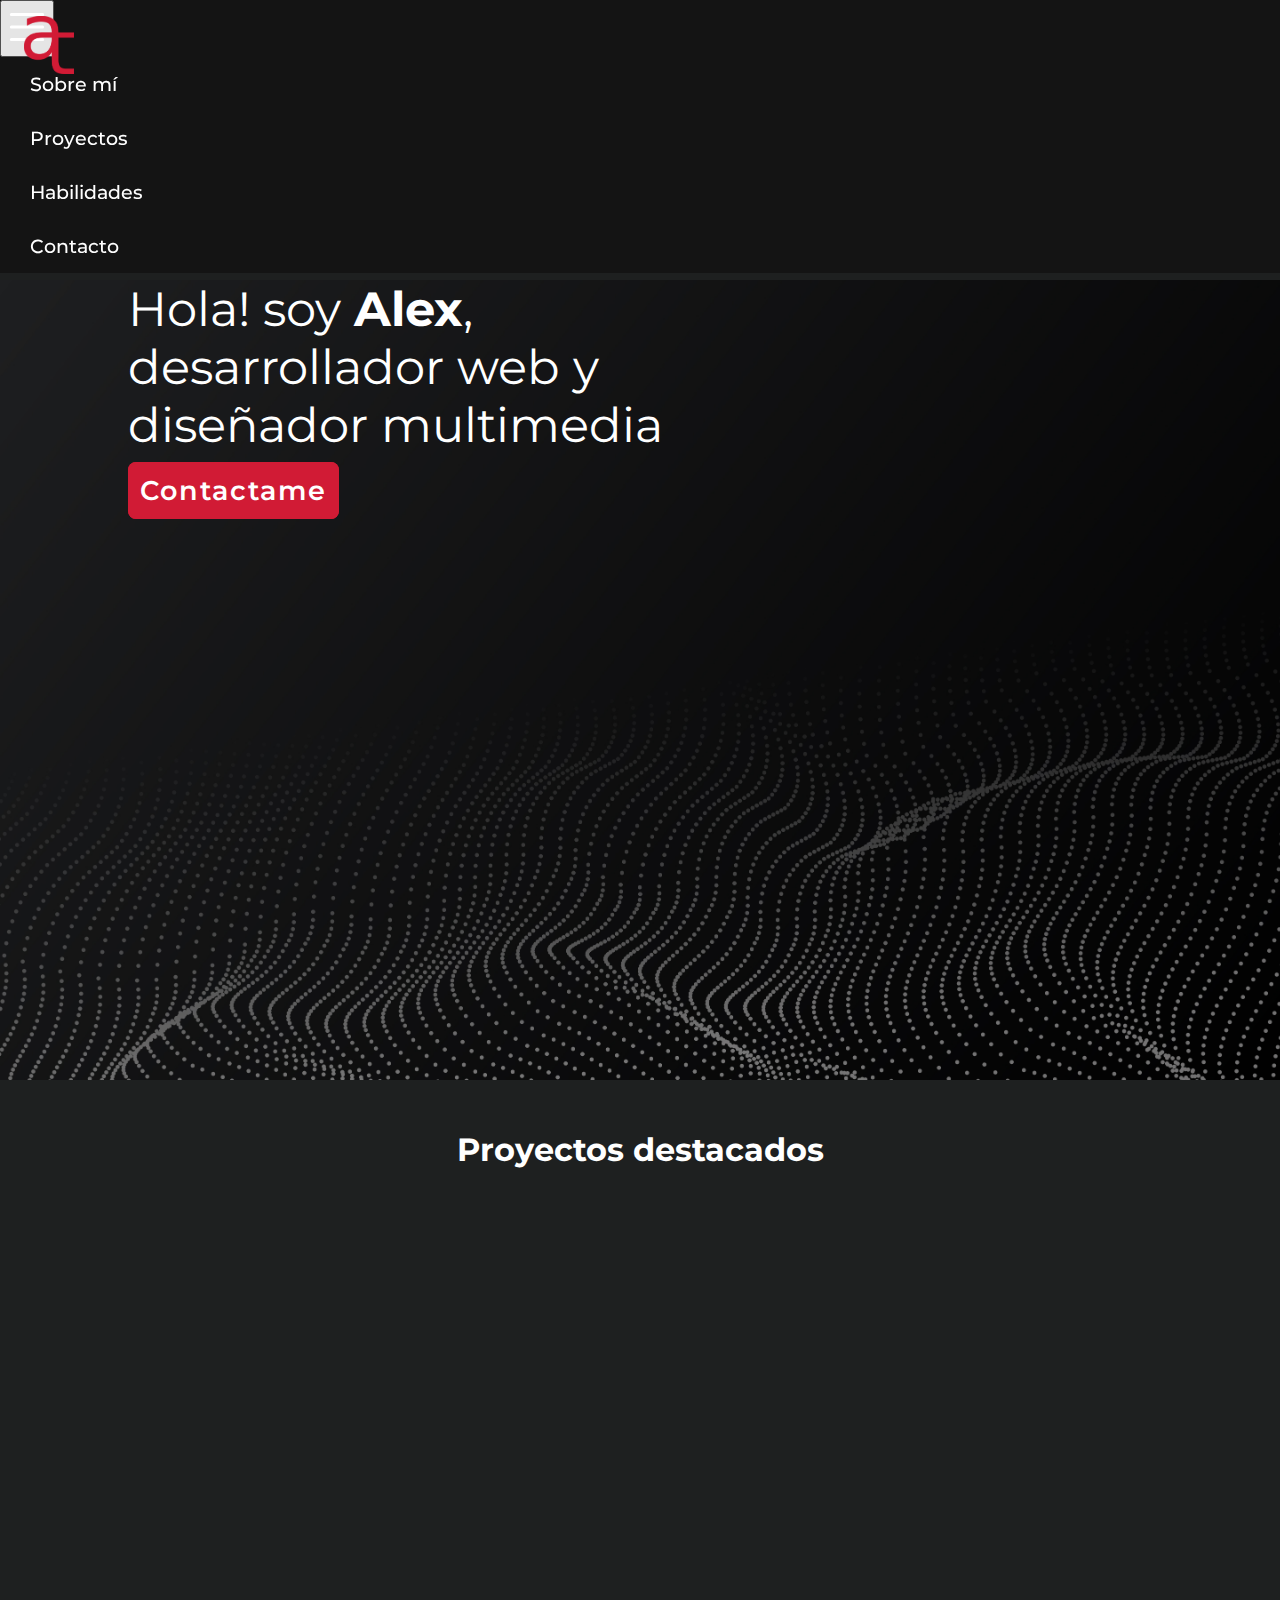
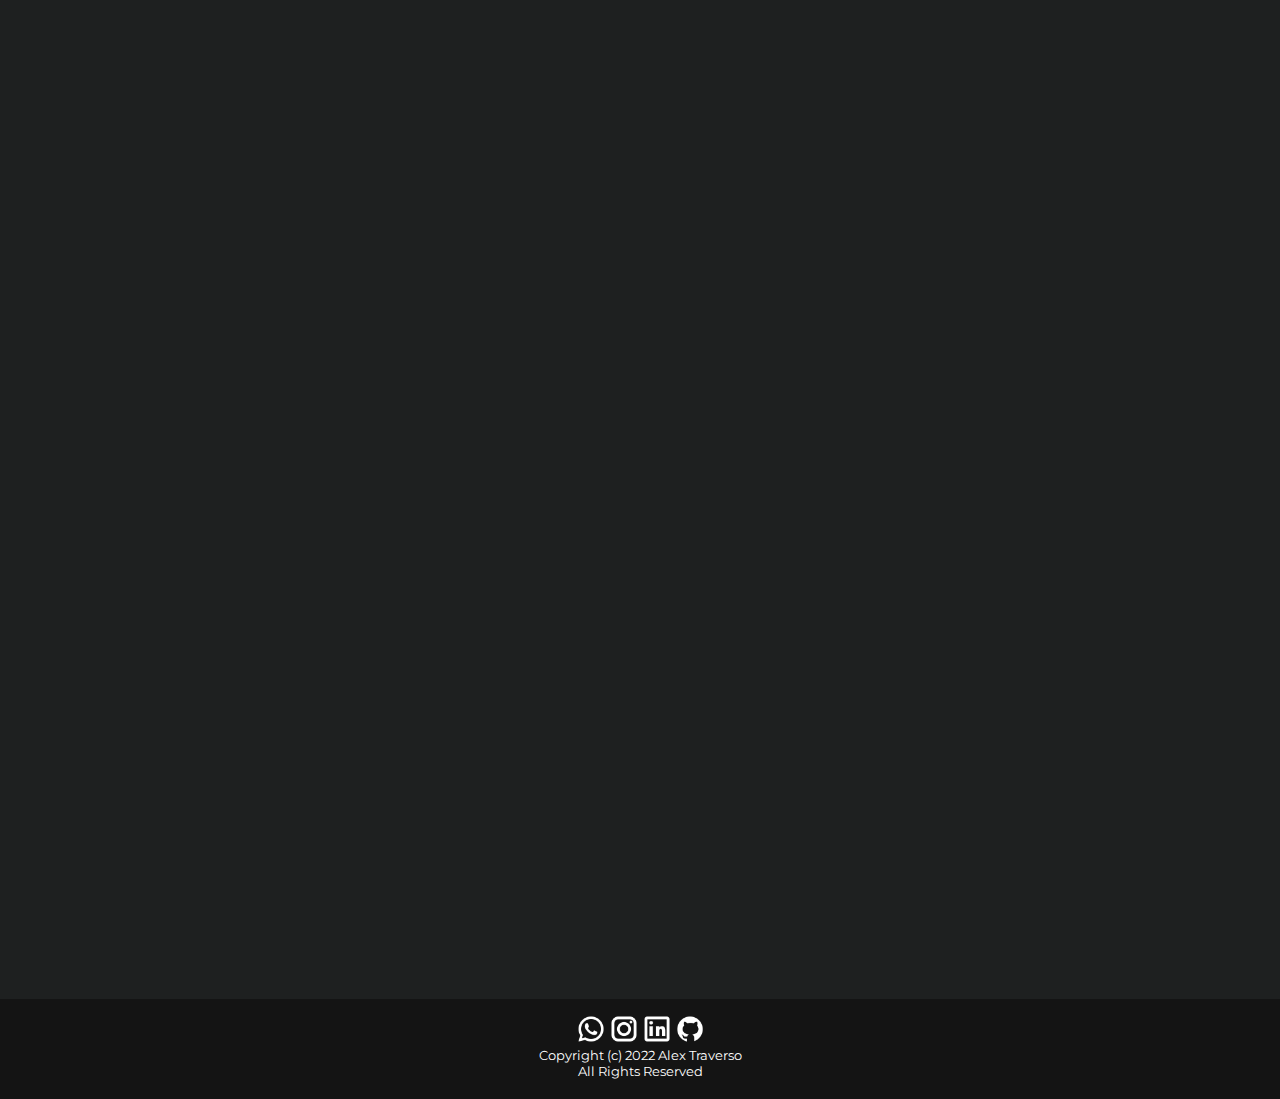
<file: index.html>
<!DOCTYPE html>
<html lang="es">
<head>
    <meta charset="UTF-8">
    <meta http-equiv="X-UA-Compatible" content="IE=edge">
    <meta name="viewport" content="width=device-width, initial-scale=1.0">
    <link rel="preconnect" href="https://fonts.googleapis.com">
<link rel="preconnect" href="https://fonts.gstatic.com" crossorigin>
<link href="https://fonts.googleapis.com/css2?family=Montserrat:ital,wght@0,100;0,200;0,300;0,400;0,500;0,600;0,700;0,800;0,900;1,100;1,200;1,300;1,400;1,500;1,600;1,700;1,800;1,900&display=swap" rel="stylesheet">
<link href="https://unpkg.com/aos@2.3.1/dist/aos.css" rel="stylesheet">
<link rel="stylesheet" href="https://cdn.jsdelivr.net/npm/bootstrap@4.6.1/dist/css/bootstrap.min.css" integrity="sha384-zCbKRCUGaJDkqS1kPbPd7TveP5iyJE0EjAuZQTgFLD2ylzuqKfdKlfG/eSrtxUkn" crossorigin="anonymous">
<link href="style/style.css" rel="stylesheet">
    <title>Alex Traverso</title>
</head>
<body>


        <header id="main-header">
            
            <nav class="navbar navbar-expand-lg navbar-light bg-light">
                <a href="index.html">
                    <img src="images/logo.png" alt="logo" class="img-fluid logo">
                </a>
                <button class="navbar-toggler ml-auto" type="button" data-toggle="collapse" data-target="#navbarNav" aria-controls="navbarNav"      aria-expanded="false" aria-label="Toggle navigation">
                    <svg xmlns="http://www.w3.org/2000/svg" width="50" height="50" fill="white" class="bi bi-list" viewBox="0 0 16 16">
                        <path fill-rule="evenodd" d="M2.5 12a.5.5 0 0 1 .5-.5h10a.5.5 0 0 1 0 1H3a.5.5 0 0 1-.5-.5zm0-4a.5.5 0 0 1 .5-.5h10a.5.5 0 0 1 0 1H3a.5.5 0 0 1-.5-.5zm0-4a.5.5 0 0 1 .5-.5h10a.5.5 0 0 1 0 1H3a.5.5 0 0 1-.5-.5z"/>
                    </svg>
                </button>
                <div class="collapse navbar-collapse" id="navbarNav">
                <ul class="navbar-nav ml-auto">
                    <li class="nav-item">
                    <a class="nav-link" href="pages/sobremi.html">Sobre mí</a>
                    </li>
                    <li class="nav-item">
                    <a class="nav-link" href="pages/proyectos.html">Proyectos</a>
                    </li>
                    <li class="nav-item">
                    <a class="nav-link" href="pages/habilidades.html">Habilidades</a>
                    </li>
                    <li class="nav-item">
                    <a class="nav-link" href="pages/contacto.html">Contacto</a>
                    </li>
                </ul>
                </div>
            </nav>

        </header>


<div class="contenedorgeneral">
    
    <div class="jumbotron jumbotron-fluid">
        <div class="container texto__inicio">
            <p>Hola! soy <strong>Alex</strong>, desarrollador web y diseñador multimedia</p>
            <div class="contendor__boton">
                <a class="botoncontactame" target="blank" href='https://google.com'>Contactame</a>
            </div>
        </div>
    </div>


        <section class="proyectos__cajaindex">
            <h2 class="proyectos__titulo">Proyectos destacados</h2>

            <div class="contenedor__card">
                <div class="card" data-aos="zoom-in" data-aos-duration="700">
                    <div class="card-img">
                        <img src="images/infografia.jpg" alt="" class="card-img-top rounded" alt="Infografía">
                    </div>
                    <div class="card-body">
                    <h5 class="card-title">Infografía</h5>
                    <p class="card-text">Infografía acerca de la inmigración en Argentina, realizado en el año 2019 para la Universidad Argentina de la Empresa.</p>
                    <a href="pages/proyectos.html" class="btn">Ir a proyectos</a>
                    </div>
                </div>
    
                <div class="card" data-aos="zoom-in" data-aos-duration="700">
                    <div class="card-img">
                        <img src="images/monograma.jpg" alt="" class="card-img-top rounded" alt="Monograma">
                    </div>
                    <div class="card-body">
                    <h5 class="card-title">Monograma</h5>
                    <p class="card-text">Monograma de identidad visual realizado en 2019, realizado para la Universidad Argentina de la Empresa.</p>
                    <a href="pages/proyectos.html" class="btn">Ir a proyectos</a>
                    </div>
                </div>
    
                <div class="card" data-aos="zoom-in" data-aos-duration="700">
                    <div class="card-img">
                        <img src="images/poster.jpg" alt="" class="card-img-top rounded" alt="Poster">
                    </div>
                    <div class="card-body">
                    <h5 class="card-title">Poster</h5>
                    <p class="card-text">Poster realizado en pandemia (año 2020) tomando como ejemplo la campaña de #StayHome.</p>
                    <a href="pages/proyectos.html" class="btn">Ir a proyectos</a>
                    </div>
                </div>

                <div class="card" data-aos="zoom-in" data-aos-duration="700">
                    <div class="card-img">
                        <img src="images/render.jpg" alt="" class="card-img-top rounded" alt="Render">
                    </div>
                    <div class="card-body">
                    <h5 class="card-title">Render 3D</h5>
                    <p class="card-text">Render 3D realizado con "Blender". Trabajo experimental en busca de la creación de un entorno desconocido.</p>
                    <a href="pages/proyectos.html" class="btn">Ir a proyectos</a>
                    </div>
                </div>
            </div>

        </section>

    <section class="formulario" data-aos="zoom-in" data-aos-duration="700">
<form action="enviar.php" method="post" enctype="application/x-www-form-urlencoded">
    <h2 class="formulario__titulo">Contacto</h2>
    <input class="formulario__nombre" type="text" required placeholder="Nombre y apellido"> 
    <input class="formulario__mail" type="email" required placeholder="Email">
    <textarea class="formulario__mensaje" type="text" placeholder="Deja tu mensaje"></textarea>
    <input class="formulario__enviar" type="submit" value="Enviar">
    
</form>
    </section>
    
</div>
    <footer>
        <div class="imagenesfooter">
            <a target="blank" href='https://web.whatsapp.com/'><img class="wppfooter" src="images/wpp.png" alt="whatsapp"></a>
            <a target="blank" href='https://www.instagram.com/'><img class="igfooter" src="images/ig.png" alt="instagram"></a>
            <a target="blank" href='https://www.linkedin.com/'><img class="lkfooter" src="images/linkedin.png" alt="linkedin"></a>
            <a target="blank" href='https://github.com/'><img class="githubfooter" src="images/github.png" alt="github"></a>
        </div>
        <p>Copyright (c) 2022 Alex Traverso <br>
            All Rights Reserved</p>
    </footer>
    
    <script src="https://unpkg.com/aos@2.3.1/dist/aos.js"></script>
    <script>
        AOS.init();
    </script>

<script src="https://cdn.jsdelivr.net/npm/jquery@3.5.1/dist/jquery.slim.min.js" integrity="sha384-DfXdz2htPH0lsSSs5nCTpuj/zy4C+OGpamoFVy38MVBnE+IbbVYUew+OrCXaRkfj" crossorigin="anonymous"></script>
<script src="https://cdn.jsdelivr.net/npm/popper.js@1.16.1/dist/umd/popper.min.js" integrity="sha384-9/reFTGAW83EW2RDu2S0VKaIzap3H66lZH81PoYlFhbGU+6BZp6G7niu735Sk7lN" crossorigin="anonymous"></script>
<script src="https://cdn.jsdelivr.net/npm/bootstrap@4.6.1/dist/js/bootstrap.min.js" integrity="sha384-VHvPCCyXqtD5DqJeNxl2dtTyhF78xXNXdkwX1CZeRusQfRKp+tA7hAShOK/B/fQ2" crossorigin="anonymous"></script>

    </body>
    
</html>
</file>
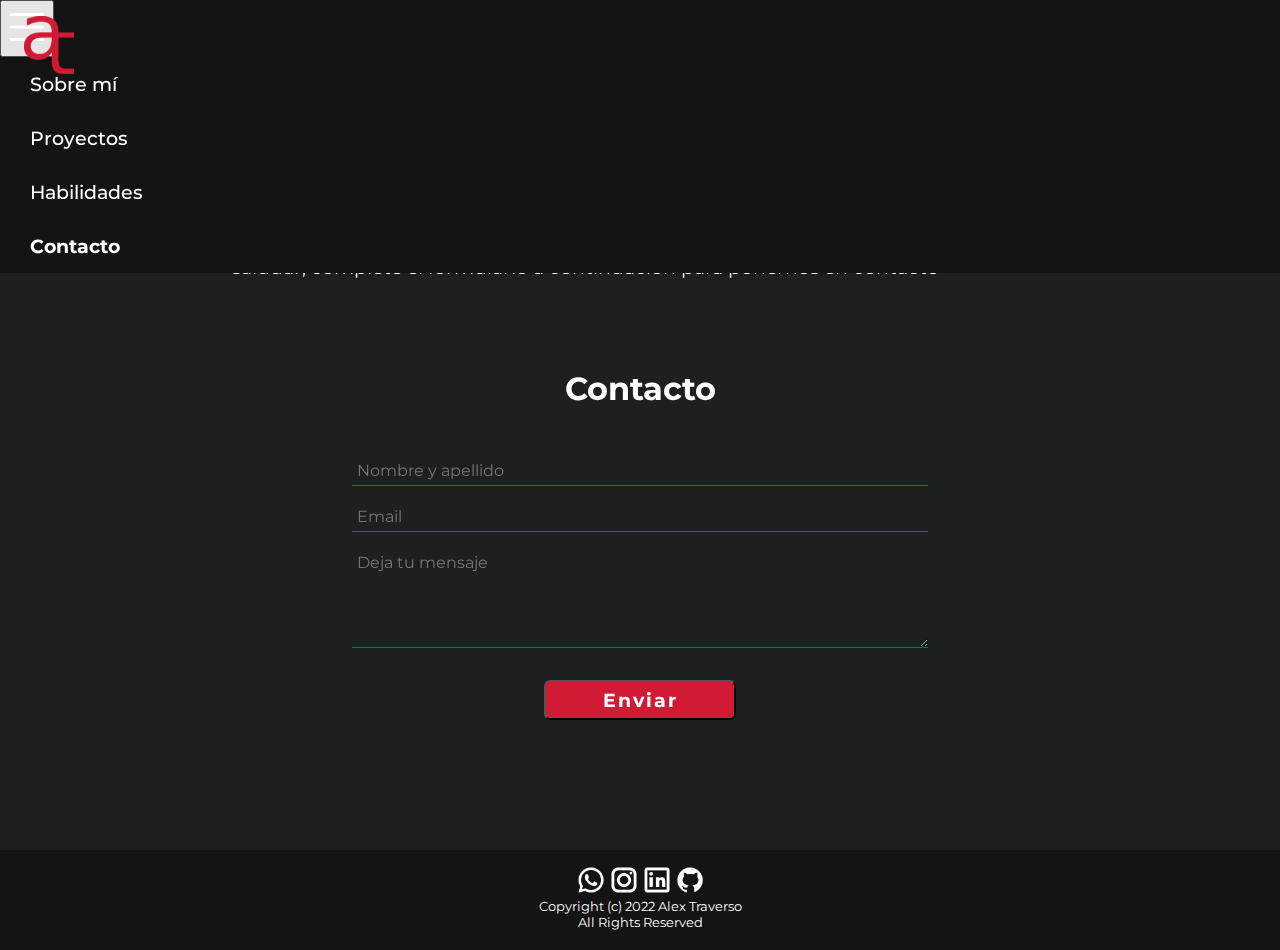
<file: pages/contacto.html>
<!DOCTYPE html>
<html lang="es">
<head>
    <meta charset="UTF-8">
    <meta http-equiv="X-UA-Compatible" content="IE=edge">
    <meta name="viewport" content="width=device-width, initial-scale=1.0">
    <link rel="preconnect" href="https://fonts.googleapis.com">
<link rel="preconnect" href="https://fonts.gstatic.com" crossorigin>
<link href="https://fonts.googleapis.com/css2?family=Montserrat:ital,wght@0,100;0,200;0,300;0,400;0,500;0,600;0,700;0,800;0,900;1,100;1,200;1,300;1,400;1,500;1,600;1,700;1,800;1,900&display=swap" rel="stylesheet">
<link href="https://unpkg.com/aos@2.3.1/dist/aos.css" rel="stylesheet">
<link rel="stylesheet" href="https://cdn.jsdelivr.net/npm/bootstrap@4.6.1/dist/css/bootstrap.min.css" integrity="sha384-zCbKRCUGaJDkqS1kPbPd7TveP5iyJE0EjAuZQTgFLD2ylzuqKfdKlfG/eSrtxUkn" crossorigin="anonymous">
<link href="../style/style.css" rel="stylesheet">
    <title>Contacto</title>
</head>
<body>


    <header id="main-header">
        
        <nav class="navbar navbar-expand-lg navbar-light bg-light">
            <a class="navbar-brand" href="../index.html">
                <img src="../images/logo.png" alt="logo" class="img-fluid">
            </a>
            <button class="navbar-toggler ml-auto" type="button" data-toggle="collapse" data-target="#navbarNav" aria-controls="navbarNav" aria-expanded="false" aria-label="Toggle navigation">
                <svg xmlns="http://www.w3.org/2000/svg" width="50" height="50" fill="white" class="bi bi-list" viewBox="0 0 16 16">
                    <path fill-rule="evenodd" d="M2.5 12a.5.5 0 0 1 .5-.5h10a.5.5 0 0 1 0 1H3a.5.5 0 0 1-.5-.5zm0-4a.5.5 0 0 1 .5-.5h10a.5.5 0 0 1 0 1H3a.5.5 0 0 1-.5-.5zm0-4a.5.5 0 0 1 .5-.5h10a.5.5 0 0 1 0 1H3a.5.5 0 0 1-.5-.5z"/>
                </svg>
            </button>
            <div class="collapse navbar-collapse" id="navbarNav">
            <ul class="navbar-nav ml-auto">
                <li class="nav-item">
                <a class="nav-link" href="../pages/sobremi.html">Sobre mí</a>
                </li>
                <li class="nav-item">
                <a class="nav-link" href="../pages/proyectos.html">Proyectos</a>
                </li>
                <li class="nav-item">
                <a class="nav-link" href="../pages/habilidades.html">Habilidades</a>
                </li>
                <li class="nav-item">
                <a class="nav-link active" href="../pages/contacto.html">Contacto</a>
                </li>
                
            </ul>
            </div>
        </nav>
    </header>

    <div class="contenedorgeneral" data-aos="zoom-in" data-aos-duration="700">

        <div class="textocontacto">
            <h1 class="textocontacto__titulo">Trabajemos juntos</h1>
            <p class="textocontacto__parrafo">Si quieres ponerte en contacto conmigo, hablar sobre un proyecto o simplemente saludar, complete el formulario a continuación para ponernos en contacto</p>
        </div>

        <section class="formulario" data-aos="zoom-in" data-aos-duration="700">
            <form action="enviar.php" method="post" enctype="application/x-www-form-urlencoded">
                <h2 class="formulario__titulo">Contacto</h2>
                <input class="formulario__nombre" type="text" required placeholder="Nombre y apellido"> <br>
                <input class="formulario__mail" type="email" required placeholder="Email"> <br>
                <textarea class="formulario__mensaje" type="text" placeholder="Deja tu mensaje"></textarea>
                <br>
                <input class="formulario__enviar" type="submit" value="Enviar">
                <br>
                <br>
            </form>
                </section>

    </div>
            <footer>  
            <div class="imagenesfooter">
                <a target="blank" href='https://web.whatsapp.com/'><img class="wppfooter" src="../images/wpp.png" alt="whatsapp"></a>
                <a target="blank" href='https://www.instagram.com/'><img class="igfooter" src="../images/ig.png" alt="instagram"></a>
                <a target="blank" href='https://www.linkedin.com/'><img class="lkfooter" src="../images/linkedin.png" alt="linkedin"></a>
                <a target="blank" href='https://github.com/'><img class="githubfooter" src="../images/github.png" alt="github"></a>
            </div>
            <p>Copyright (c) 2022 Alex Traverso <br>
                All Rights Reserved</p>
    
            </footer>
    
    <script src="https://unpkg.com/aos@2.3.1/dist/aos.js"></script>
    <script>
        AOS.init();
    </script>

<script src="https://cdn.jsdelivr.net/npm/jquery@3.5.1/dist/jquery.slim.min.js" integrity="sha384-DfXdz2htPH0lsSSs5nCTpuj/zy4C+OGpamoFVy38MVBnE+IbbVYUew+OrCXaRkfj" crossorigin="anonymous"></script>
<script src="https://cdn.jsdelivr.net/npm/popper.js@1.16.1/dist/umd/popper.min.js" integrity="sha384-9/reFTGAW83EW2RDu2S0VKaIzap3H66lZH81PoYlFhbGU+6BZp6G7niu735Sk7lN" crossorigin="anonymous"></script>
<script src="https://cdn.jsdelivr.net/npm/bootstrap@4.6.1/dist/js/bootstrap.min.js" integrity="sha384-VHvPCCyXqtD5DqJeNxl2dtTyhF78xXNXdkwX1CZeRusQfRKp+tA7hAShOK/B/fQ2" crossorigin="anonymous"></script>

</body>

</html>
</file>
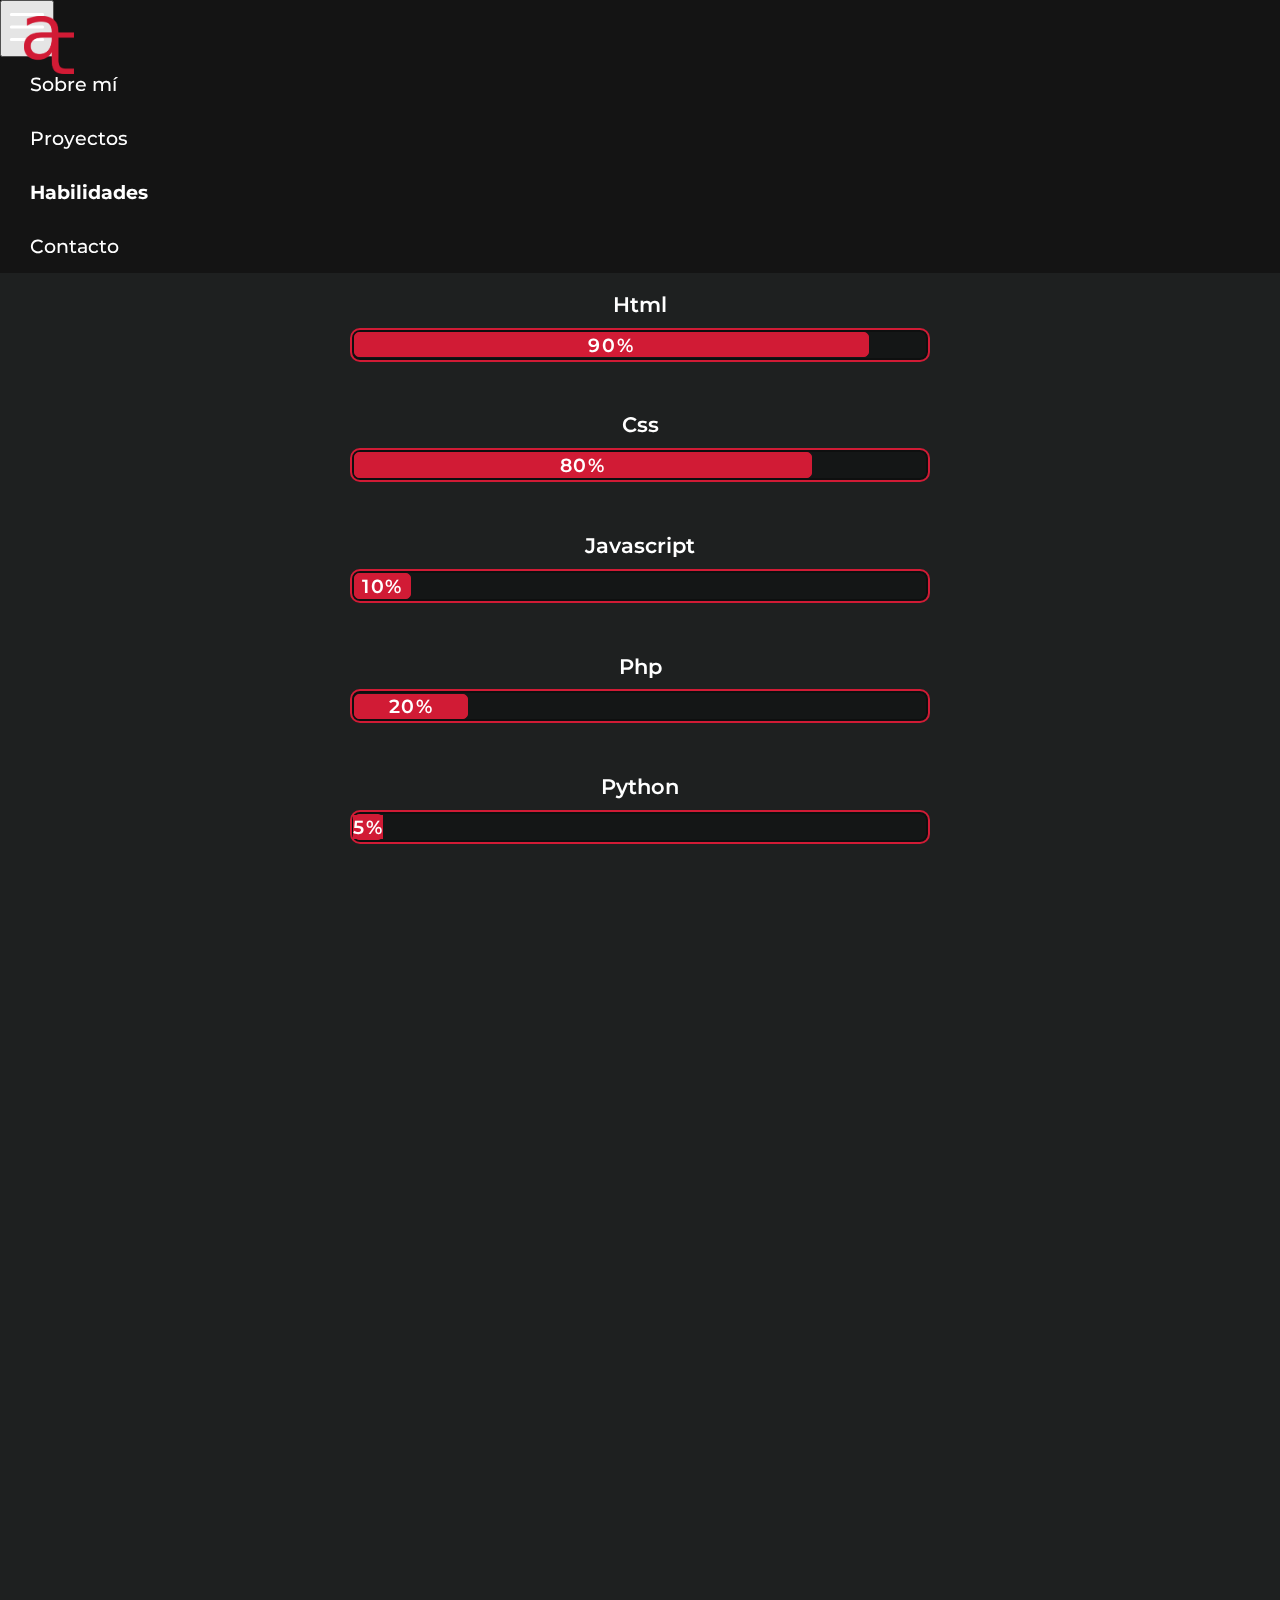
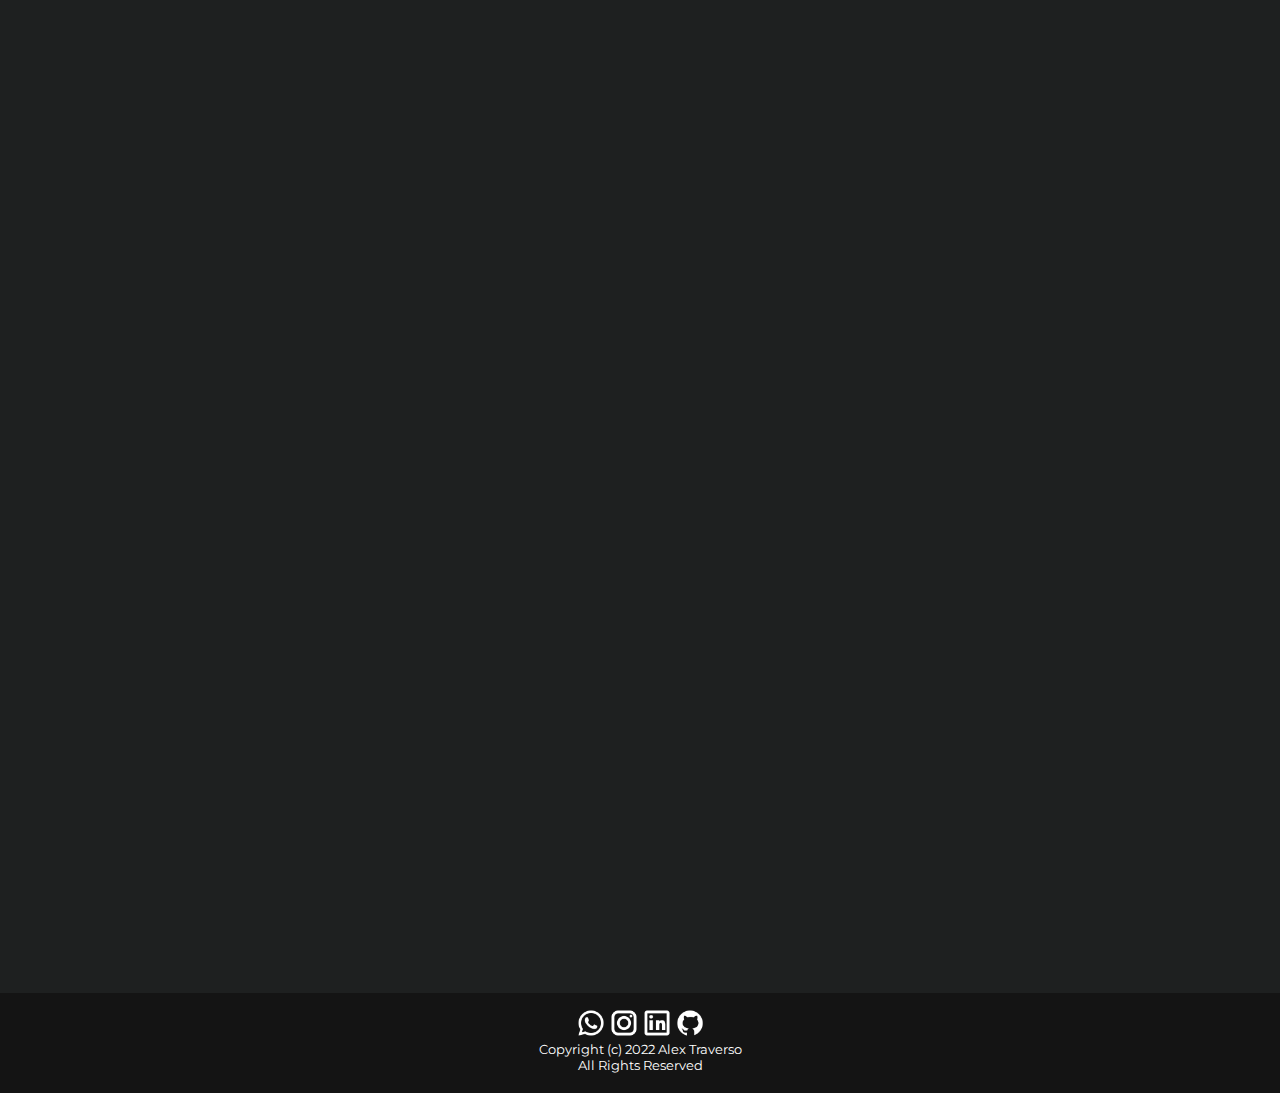
<file: pages/habilidades.html>
<!DOCTYPE html>
<html lang="es">
<head>
    <meta charset="UTF-8">
    <meta http-equiv="X-UA-Compatible" content="IE=edge">
    <meta name="viewport" content="width=device-width, initial-scale=1.0">
    <link rel="preconnect" href="https://fonts.googleapis.com">
<link rel="preconnect" href="https://fonts.gstatic.com" crossorigin>
<link href="https://fonts.googleapis.com/css2?family=Montserrat:ital,wght@0,100;0,200;0,300;0,400;0,500;0,600;0,700;0,800;0,900;1,100;1,200;1,300;1,400;1,500;1,600;1,700;1,800;1,900&display=swap" rel="stylesheet">
<link href="https://unpkg.com/aos@2.3.1/dist/aos.css" rel="stylesheet">
<link rel="stylesheet" href="https://cdn.jsdelivr.net/npm/bootstrap@4.6.1/dist/css/bootstrap.min.css" integrity="sha384-zCbKRCUGaJDkqS1kPbPd7TveP5iyJE0EjAuZQTgFLD2ylzuqKfdKlfG/eSrtxUkn" crossorigin="anonymous">
<link href="../style/style.css" rel="stylesheet">
    <title>Habilidades</title>
</head>
<body>


    <header id="main-header">
        
        <nav class="navbar navbar-expand-lg navbar-light bg-light">
            <a class="navbar-brand" href="../index.html">
                <img src="../images/logo.png" alt="logo" class="img-fluid">
            </a>
            <button class="navbar-toggler ml-auto" type="button" data-toggle="collapse" data-target="#navbarNav" aria-controls="navbarNav" aria-expanded="false" aria-label="Toggle navigation">
                <svg xmlns="http://www.w3.org/2000/svg" width="50" height="50" fill="white" class="bi bi-list" viewBox="0 0 16 16">
                    <path fill-rule="evenodd" d="M2.5 12a.5.5 0 0 1 .5-.5h10a.5.5 0 0 1 0 1H3a.5.5 0 0 1-.5-.5zm0-4a.5.5 0 0 1 .5-.5h10a.5.5 0 0 1 0 1H3a.5.5 0 0 1-.5-.5zm0-4a.5.5 0 0 1 .5-.5h10a.5.5 0 0 1 0 1H3a.5.5 0 0 1-.5-.5z"/>
                </svg>
            </button>
            <div class="collapse navbar-collapse" id="navbarNav">
            <ul class="navbar-nav ml-auto">
                <li class="nav-item">
                <a class="nav-link" href="../pages/sobremi.html">Sobre mí</a>
                </li>
                <li class="nav-item">
                <a class="nav-link" href="../pages/proyectos.html">Proyectos</a>
                </li>
                <li class="nav-item">
                <a class="nav-link active" href="../pages/habilidades.html">Habilidades</a>
                </li>
                <li class="nav-item">
                <a class="nav-link" href="../pages/contacto.html">Contacto</a>
                </li>
                
            </ul>
            </div>
        </nav>
    </header>
    

    <div class="contenedorgeneral">

    <section class="habilidades__lenguajes">
        <h1 class="lenguajes__titulo" data-aos="zoom-in" data-aos-duration="700">Lenguajes</h1>
        
        <div class="lenguajes__contenedor">
            

            <div class="barra__caja" data-aos="zoom-in" data-aos-duration="700">
                <p class="titulo__leng">Html</p>
                <div class="barra__fondo">
                    <div class="barra__contenido html">
                        <p class="barra__num">90%</p>
                    </div>
                </div>
            </div>

            <div class="barra__caja" data-aos="zoom-in" data-aos-duration="700">
                <p class="titulo__leng">Css</p>
                <div class="barra__fondo">
                    <div class="barra__contenido css">
                        <p class="barra__num">80%</p>
                    </div>
                </div>
            </div>

            <div class="barra__caja" data-aos="zoom-in" data-aos-duration="700">
                <p class="titulo__leng">Javascript</p>
                <div class="barra__fondo">
                    <div class="barra__contenido javascript">
                        <p class="barra__num">10%</p>
                    </div>
                </div>
            </div>

            <div class="barra__caja" data-aos="zoom-in" data-aos-duration="700">
                <p class="titulo__leng">Php</p>
                <div class="barra__fondo">
                    <div class="barra__contenido php">
                        <p class="barra__num">20%</p>
                    </div>
                </div>
            </div>

            <div class="barra__caja" data-aos="zoom-in" data-aos-duration="700">
                <p class="titulo__leng">Python</p>
                <div class="barra__fondo">
                    <div class="barra__contenido python">
                        <p class="barra__num">5%</p>
                    </div>
                </div>
            </div>

            <div class="barra__caja" data-aos="zoom-in" data-aos-duration="700">
                <p class="titulo__leng">Node.Js</p>
                <div class="barra__fondo">
                    <div class="barra__contenido node">
                        <p class="barra__num">10%</p>
                    </div>
                </div>
            </div>

            
    </section>


        <section class="habilidades__programas">
            <h2 class="programas__titulo" data-aos="zoom-in" data-aos-duration="700">Programas que utilizo</h2>
            
            <div class="caja__tarjetas">

                <div class="caja__individual" data-aos="zoom-in" data-aos-duration="700">
                    <div class="caja__individual__contenido">
                        <img class="programa__logo" src="../images/Visual_Studio_Code_.png" alt="Visual Studio Code">
                        <p class="titulo__programa">Visual Studio Code</p>
                        <p class="bajada__programa">Para la realizacion de los maquetados Web</p>
                    </div>
                </div>

                <div class="caja__individual" data-aos="zoom-in" data-aos-duration="700">
                    <div class="caja__individual__contenido">
                        <img class="programa__logo" src="../images/adobe-Illustrator.png" alt="Adobe Illustrator">
                        <p class="titulo__programa">Adobe Illustrator</p>
                        <p class="bajada__programa">Para realizar ilustraciones o crear vectores</p>
                    </div>
                </div>

                <div class="caja__individual" data-aos="zoom-in" data-aos-duration="700">
                    <div class="caja__individual__contenido">
                        <img class="programa__logo" src="../images/adobe-photoshop.png" alt="Adobe Photoshop">
                        <p class="titulo__programa">Adobe Photoshop</p>
                        <p class="bajada__programa">Para crear montajes o edición de imágenes</p>
                    </div>
                </div>

                <div class="caja__individual" data-aos="zoom-in" data-aos-duration="700">
                    <div class="caja__individual__contenido">
                        <img class="programa__logo" src="../images/premiere.png" alt="Adobe Premiere">
                        <p class="titulo__programa">Adobe Premiere</p>
                        <p class="bajada__programa">Para realizar ediciones de videos y efectos visuales</p>
                    </div>
                </div>

                <div class="caja__individual" data-aos="zoom-in" data-aos-duration="700">
                    <div class="caja__individual__contenido">
                        <img class="programa__logo" src="../images/figma-logo.png" alt="Figma">
                        <p class="titulo__programa">Figma</p>
                        <p class="bajada__programa">Para realizar el prototipado de cualquier proyecto</p>
                    </div>
                </div>

                <div class="caja__individual" data-aos="zoom-in" data-aos-duration="700">
                    <div class="caja__individual__contenido">
                        <img class="programa__logo" src="../images/invision.png" alt="Invision">
                        <p class="titulo__programa">Invision</p>
                        <p class="bajada__programa">Para realizar el prototipado de cualquier proyecto</p>
                    </div>
                </div>

            </div>
        </section>

        <br>

        <section class="formulario" data-aos="zoom-in" data-aos-duration="700">
            <form action="enviar.php" method="post" enctype="application/x-www-form-urlencoded">
                <h2 class="formulario__titulo">Contacto</h2>
                <input class="formulario__nombre" type="text" required placeholder="Nombre y apellido"> <br>
                <input class="formulario__mail" type="email" required placeholder="Email"> <br>
                <textarea class="formulario__mensaje" type="text" placeholder="Deja tu mensaje"></textarea>
                <br>
                <input class="formulario__enviar" type="submit" value="Enviar">
                <br>
                <br>
            </form>
                </section>
    </div>
    <footer>
            <div class="imagenesfooter">
                <a target="blank" href='https://web.whatsapp.com/'><img class="wppfooter" src="../images/wpp.png" alt="whatsapp"></a>
                <a target="blank" href='https://www.instagram.com/'><img class="igfooter" src="../images/ig.png" alt="instagram"></a>
                <a target="blank" href='https://www.linkedin.com/'><img class="lkfooter" src="../images/linkedin.png" alt="linkedin"></a>
                <a target="blank" href='https://github.com/'><img class="githubfooter" src="../images/github.png" alt="github"></a>
            </div>
            <p>Copyright (c) 2022 Alex Traverso <br>
                All Rights Reserved</p>
        </footer>

    <script src="https://unpkg.com/aos@2.3.1/dist/aos.js"></script>
    <script>
        AOS.init();
    </script>

<script src="https://cdn.jsdelivr.net/npm/jquery@3.5.1/dist/jquery.slim.min.js" integrity="sha384-DfXdz2htPH0lsSSs5nCTpuj/zy4C+OGpamoFVy38MVBnE+IbbVYUew+OrCXaRkfj" crossorigin="anonymous"></script>
<script src="https://cdn.jsdelivr.net/npm/popper.js@1.16.1/dist/umd/popper.min.js" integrity="sha384-9/reFTGAW83EW2RDu2S0VKaIzap3H66lZH81PoYlFhbGU+6BZp6G7niu735Sk7lN" crossorigin="anonymous"></script>
<script src="https://cdn.jsdelivr.net/npm/bootstrap@4.6.1/dist/js/bootstrap.min.js" integrity="sha384-VHvPCCyXqtD5DqJeNxl2dtTyhF78xXNXdkwX1CZeRusQfRKp+tA7hAShOK/B/fQ2" crossorigin="anonymous"></script>

</body>

</html>
</file>
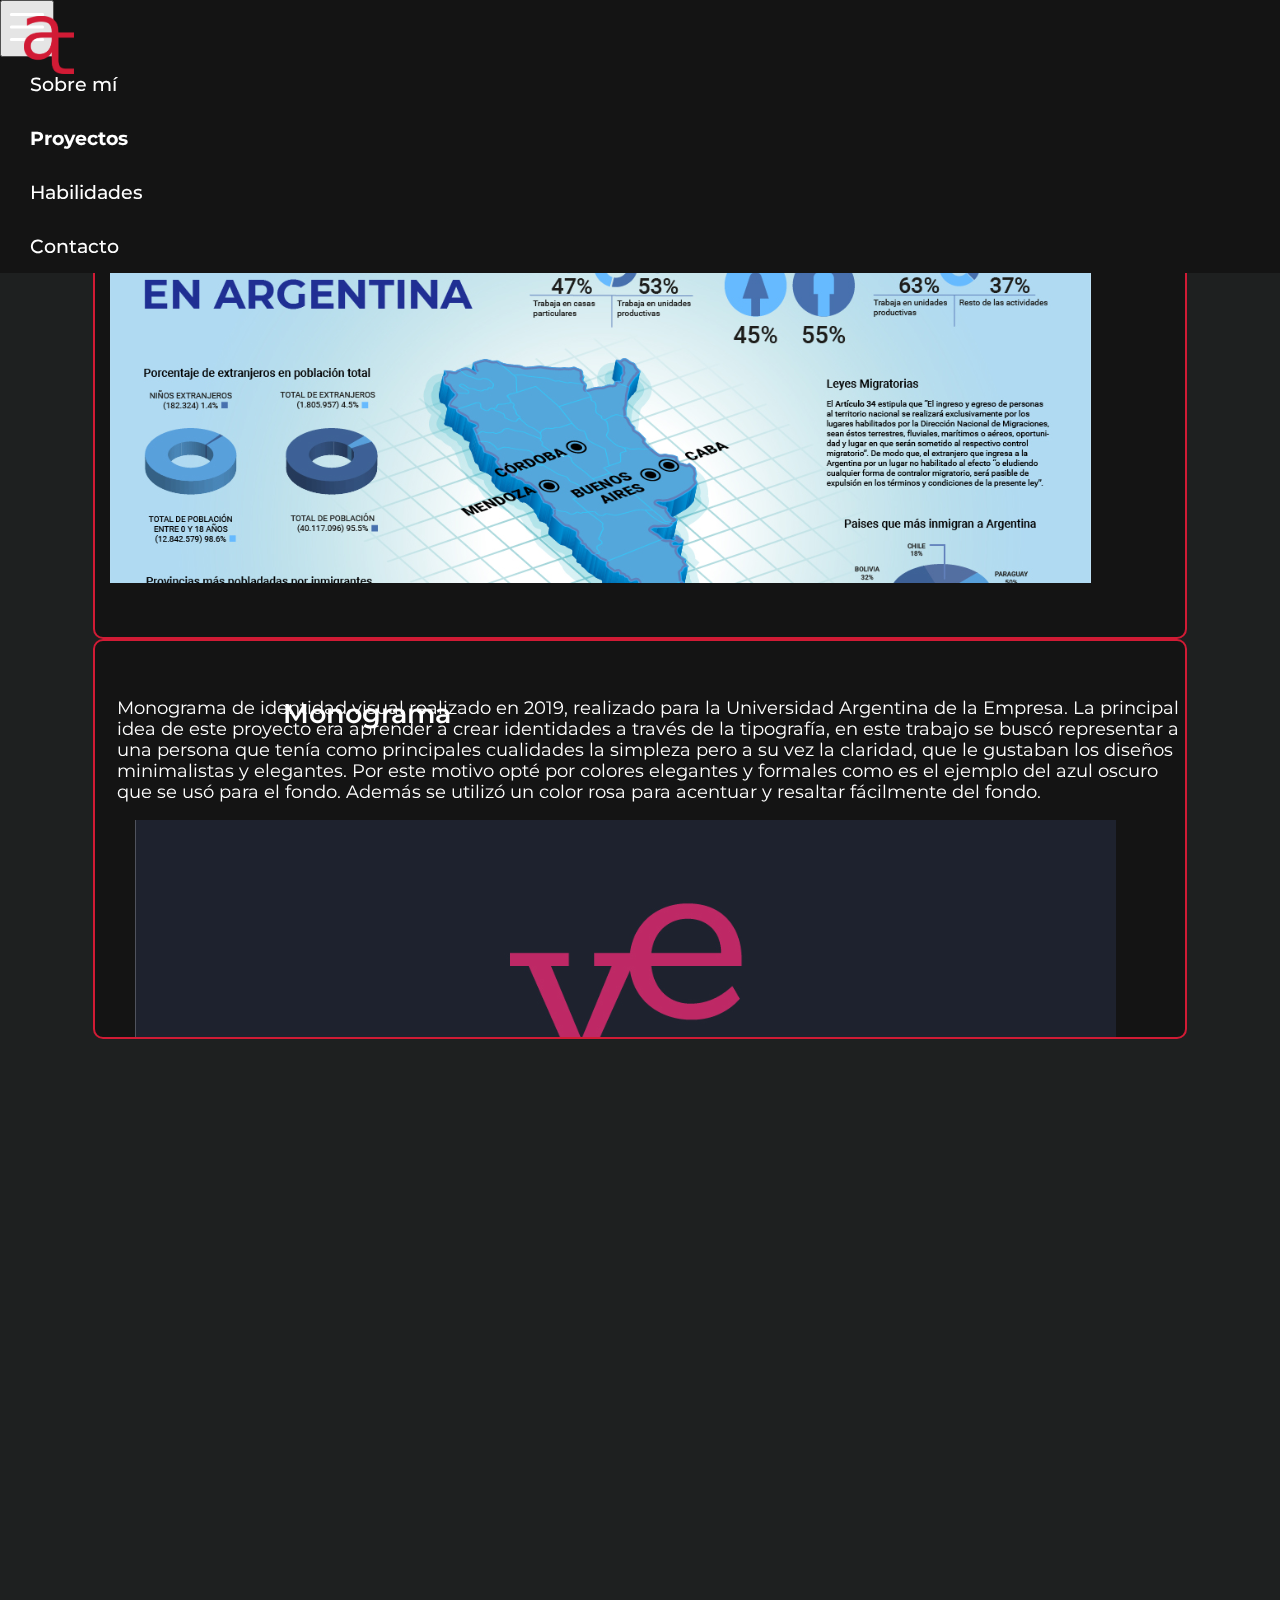
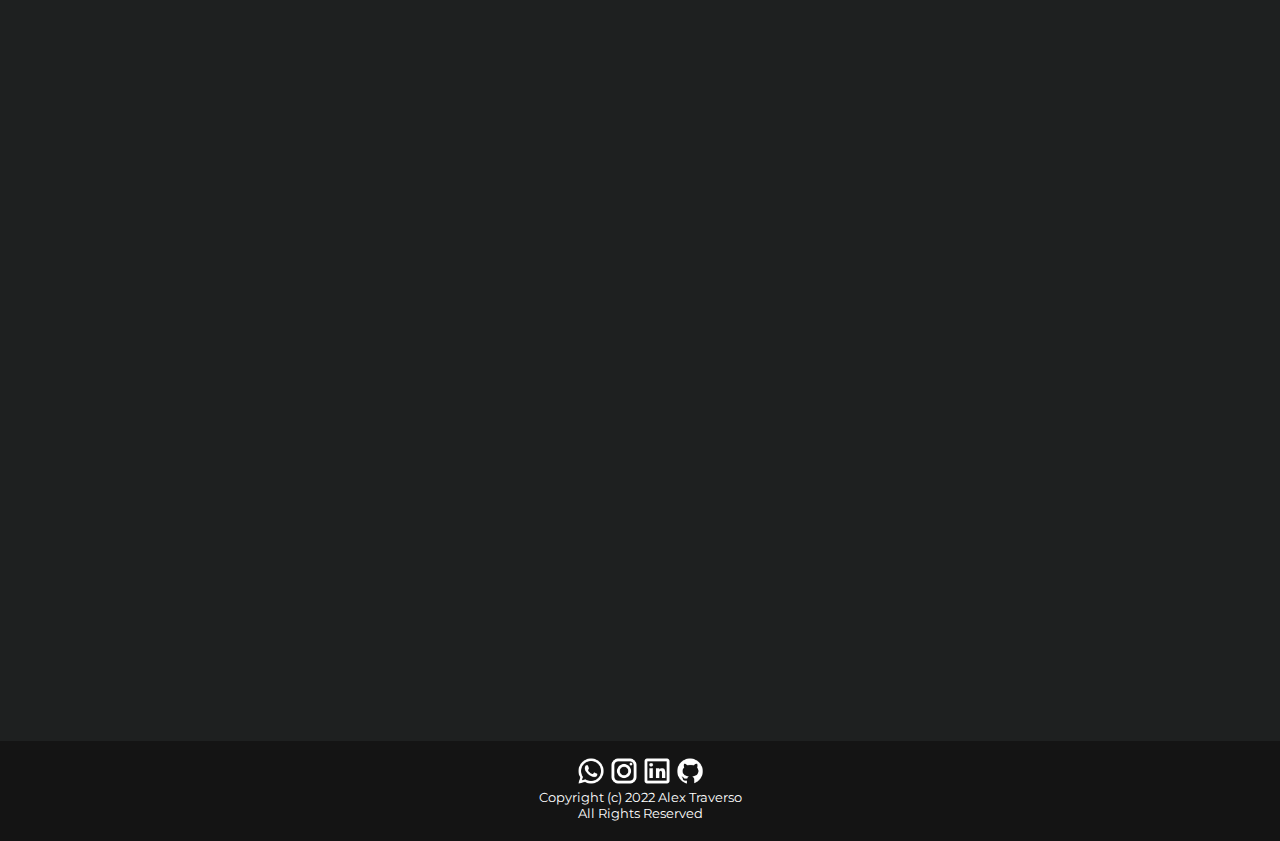
<file: pages/proyectos.html>
<!DOCTYPE html>
<html lang="es">
<head>
    <meta charset="UTF-8">
    <meta http-equiv="X-UA-Compatible" content="IE=edge">
    <meta name="viewport" content="width=device-width, initial-scale=1.0">
    <link rel="preconnect" href="https://fonts.googleapis.com">
<link rel="preconnect" href="https://fonts.gstatic.com" crossorigin>
<link href="https://fonts.googleapis.com/css2?family=Montserrat:ital,wght@0,100;0,200;0,300;0,400;0,500;0,600;0,700;0,800;0,900;1,100;1,200;1,300;1,400;1,500;1,600;1,700;1,800;1,900&display=swap" rel="stylesheet">
<link href="https://unpkg.com/aos@2.3.1/dist/aos.css" rel="stylesheet">
<link rel="stylesheet" href="https://cdn.jsdelivr.net/npm/bootstrap@4.6.1/dist/css/bootstrap.min.css" integrity="sha384-zCbKRCUGaJDkqS1kPbPd7TveP5iyJE0EjAuZQTgFLD2ylzuqKfdKlfG/eSrtxUkn" crossorigin="anonymous">
<link href="../style/style.css" rel="stylesheet">
    <title>Proyectos</title>
</head>
<body>


    <header id="main-header">
        
        <nav class="navbar navbar-expand-lg navbar-light bg-light">
            <a class="navbar-brand" href="../index.html">
                <img src="../images/logo.png" alt="logo" class="img-fluid">
            </a>
            <button class="navbar-toggler ml-auto" type="button" data-toggle="collapse" data-target="#navbarNav" aria-controls="navbarNav" aria-expanded="false" aria-label="Toggle navigation">
                <svg xmlns="http://www.w3.org/2000/svg" width="50" height="50" fill="white" class="bi bi-list" viewBox="0 0 16 16">
                    <path fill-rule="evenodd" d="M2.5 12a.5.5 0 0 1 .5-.5h10a.5.5 0 0 1 0 1H3a.5.5 0 0 1-.5-.5zm0-4a.5.5 0 0 1 .5-.5h10a.5.5 0 0 1 0 1H3a.5.5 0 0 1-.5-.5zm0-4a.5.5 0 0 1 .5-.5h10a.5.5 0 0 1 0 1H3a.5.5 0 0 1-.5-.5z"/>
                </svg>
            </button>
            <div class="collapse navbar-collapse" id="navbarNav">
            <ul class="navbar-nav ml-auto">
                <li class="nav-item">
                <a class="nav-link" href="../pages/sobremi.html">Sobre mí</a>
                </li>
                <li class="nav-item">
                <a class="nav-link active" href="../pages/proyectos.html">Proyectos</a>
                </li>
                <li class="nav-item">
                <a class="nav-link" href="../pages/habilidades.html">Habilidades</a>
                </li>
                <li class="nav-item">
                <a class="nav-link" href="../pages/contacto.html">Contacto</a>
                </li>
                
            </ul>
            </div>
        </nav>
    </header>

    <div class="contenedorgeneral">

        <section class="proyectos__contenedor">
            <h2 class="proyectos__titulo" data-aos="zoom-in" data-aos-duration="700">Proyectos</h2>

        <div class="contenedor__trabajo row no-gutters position-relative shadow-lg p-3 mb-5 rounded" data-aos="zoom-in" data-aos-duration="700">
            <div class="col-md-12 col-lg-6 col-xl-6 contenedor__imagen__trabajo">
                <div class="w-100 imagen__trabajo trabajo_1"></div>
            </div>
            <div class="col-md-12 col-lg-6 col-xl-6 position-static contenido__proyecto">
            <h5 class="titulo__proyecto">Infografía</h5>
            <p class="bajada__proyecto">Infografía acerca de la inmigración en Argentina, realizado en el año 2019 para la Universidad Argentina de la Empresa. Este proyecto tenía como principal objetivo el aprendizaje y uso de infografías, conocer los distintos tipos de gráficos que existen y utilizarlos de la manera más óptima posible. Se utilizó una paleta de colores azules y celestes ya que son los principales color de Argentina, para que la estética se mantenga y el usuario reconozca fácilmente de qué país se está hablando.</p>
            </div>
        </div>

        <div class="contenedor__trabajo row no-gutters position-relative shadow p-3 mb-5 rounded" data-aos="zoom-in" data-aos-duration="700">
            <div class="col-md-12 col-lg-6 col-xl-6 position-static contenido__proyecto">
                <h5 class="titulo__proyecto">Monograma</h5>
                <p class="bajada__proyecto__left">Monograma de identidad visual realizado en 2019, realizado para la Universidad Argentina de la Empresa. La principal idea de este proyecto era aprender a crear identidades a través de la tipografía, en este trabajo se buscó representar a una persona que tenía como principales cualidades la simpleza pero a su vez la claridad, que le gustaban los diseños minimalistas y elegantes. Por este motivo opté por colores elegantes y formales como es el ejemplo del azul oscuro que se usó para el fondo. Además se utilizó un color rosa para acentuar y resaltar fácilmente del fondo. </p>
                </div>
                <div class="col-md-12 col-lg-6 col-xl-6 contenedor__imagen__trabajo__left">
                    <div class="w-100-2 imagen__trabajo trabajo_2"></div>
                </div>
            </div>
            
            <div class="contenedor__trabajo row no-gutters position-relative shadow p-3 mb-5 rounded" data-aos="zoom-in" data-aos-duration="700">
                <div class="col-md-12 col-lg-6 col-xl-6 contenedor__imagen__trabajo">
                    <div class="w-100 imagen__trabajo trabajo_3"></div>
                </div>
                <div class="col-md-12 col-lg-6 col-xl-6 position-static contenido__proyecto">
                <h5 class="titulo__proyecto">Poster</h5>
                <p class="bajada__proyecto">Poster realizado en pandemia (año 2020) tomando como ejemplo la campaña de #StayHome. Para este proyecto se nos pidió que realicemos piezas gráficas en relación al momento y contexto atravesado (la pandemia covid-19), por lo que me interesó adentrarme en el mundo gaming que se veía como creció agigantadamente gracias a la pandemia. Se utilizó como recurso principal el efecto "Glitch", que se relaciona rápidamente con la tecnología. También utilizó la frase "wake, eat, play, sleep, repeat" para reforzar esta idea de largas sesiones de jugar videojuegos para distraernos un poco de la pandemia.</p>
                </div>
            </div>

            <div class="contenedor__trabajo row no-gutters position-relative shadow p-3 mb-5 rounded" data-aos="zoom-in" data-aos-duration="700">
                <div class="col-md-12 col-lg-6 col-xl-6 position-static contenido__proyecto">
                    <h5 class="titulo__proyecto">Render</h5>
                    <p class="bajada__proyecto__left">Render 3D realizado en el software "Blender". Trabajo experimental en busca de la creación de un entorno desconocido. La búsqueda comenzó una tarde viendo proyectos de este estilo, por lo que decidí adentrarme al mundo de Blender, conocer de qué manera se trataba. Al principio me costó mucho tener una idea de entorno clara, que me llame la atención pero con el paso del tiempo terminé el trabajo muy a gusto. El proyecto fue realizado en el año 2021.</p>
                    </div>
                <div class="col-md-12 col-lg-6 col-xl-6 contenedor__imagen__trabajo__left">
                    <div class="w-100-2 imagen__trabajo trabajo_4"></div>
                </div>
            </div>
            

        </section>

        <section class="formulario" data-aos="zoom-in" data-aos-duration="700">
            <form action="enviar.php" method="post" enctype="application/x-www-form-urlencoded">
                <h2 class="formulario__titulo">Contacto</h2>
                <input class="formulario__nombre" type="text" required placeholder="Nombre y apellido"> <br>
                <input class="formulario__mail" type="email" required placeholder="Email"> <br>
                <textarea class="formulario__mensaje" type="text" placeholder="Deja tu mensaje"></textarea>
                <br>
                <input class="formulario__enviar" type="submit" value="Enviar">
                <br>
                <br>
            </form>
                </section>
    </div>
    
            <footer>
            <div class="imagenesfooter">
                <a target="blank" href='https://web.whatsapp.com/'><img class="wppfooter" src="../images/wpp.png" alt="whatsapp"></a>
                <a target="blank" href='https://www.instagram.com/'><img class="igfooter" src="../images/ig.png" alt="instagram"></a>
                <a target="blank" href='https://www.linkedin.com/'><img class="lkfooter" src="../images/linkedin.png" alt="linkedin"></a>
                <a target="blank" href='https://github.com/'><img class="githubfooter" src="../images/github.png" alt="github"></a>
            </div>
            <p>Copyright (c) 2022 Alex Traverso <br>
                All Rights Reserved</p>
        </footer>

    <script src="https://unpkg.com/aos@2.3.1/dist/aos.js"></script>
    <script>
        AOS.init();
    </script>

<script src="https://cdn.jsdelivr.net/npm/jquery@3.5.1/dist/jquery.slim.min.js" integrity="sha384-DfXdz2htPH0lsSSs5nCTpuj/zy4C+OGpamoFVy38MVBnE+IbbVYUew+OrCXaRkfj" crossorigin="anonymous"></script>
<script src="https://cdn.jsdelivr.net/npm/popper.js@1.16.1/dist/umd/popper.min.js" integrity="sha384-9/reFTGAW83EW2RDu2S0VKaIzap3H66lZH81PoYlFhbGU+6BZp6G7niu735Sk7lN" crossorigin="anonymous"></script>
<script src="https://cdn.jsdelivr.net/npm/bootstrap@4.6.1/dist/js/bootstrap.min.js" integrity="sha384-VHvPCCyXqtD5DqJeNxl2dtTyhF78xXNXdkwX1CZeRusQfRKp+tA7hAShOK/B/fQ2" crossorigin="anonymous"></script>

</body>

</html>
</file>
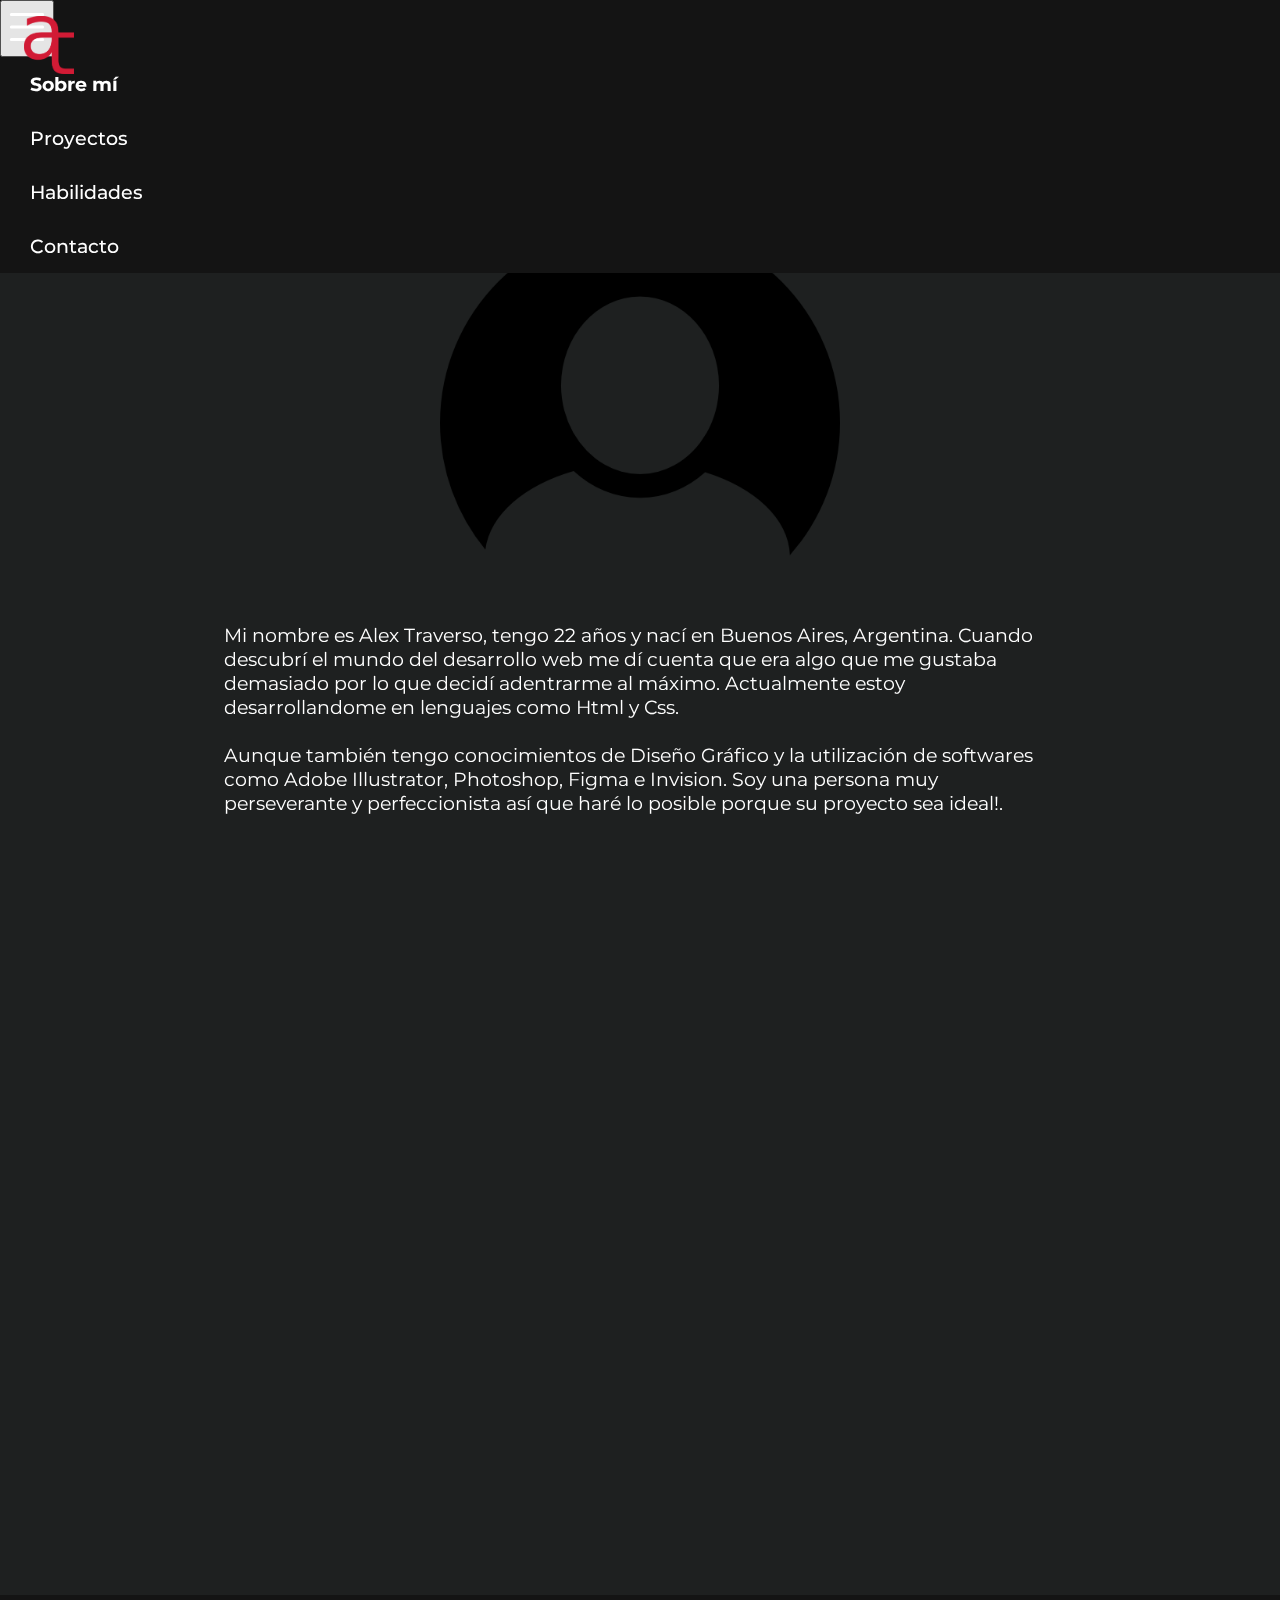
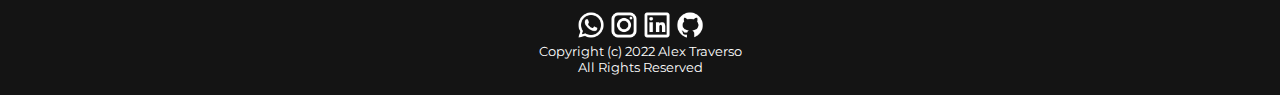
<file: pages/sobremi.html>
<!DOCTYPE html>
<html lang="es">
<head>
    <meta charset="UTF-8">
    <meta http-equiv="X-UA-Compatible" content="IE=edge">
    <meta name="viewport" content="width=device-width, initial-scale=1.0">
    <link rel="preconnect" href="https://fonts.googleapis.com">
<link rel="preconnect" href="https://fonts.gstatic.com" crossorigin>
<link href="https://fonts.googleapis.com/css2?family=Montserrat:ital,wght@0,100;0,200;0,300;0,400;0,500;0,600;0,700;0,800;0,900;1,100;1,200;1,300;1,400;1,500;1,600;1,700;1,800;1,900&display=swap" rel="stylesheet">
<link href="https://unpkg.com/aos@2.3.1/dist/aos.css" rel="stylesheet">
<link rel="stylesheet" href="https://cdn.jsdelivr.net/npm/bootstrap@4.6.1/dist/css/bootstrap.min.css" integrity="sha384-zCbKRCUGaJDkqS1kPbPd7TveP5iyJE0EjAuZQTgFLD2ylzuqKfdKlfG/eSrtxUkn" crossorigin="anonymous">
<link href="../style/style.css" rel="stylesheet">
    <title>Sobre Mi</title>
</head>
<body>
    

    <header id="main-header" data-aos="zoom-in" data-aos-duration="600">

        <nav class="navbar navbar-expand-lg navbar-light bg-light">
            <a class="navbar-brand" href='../index.html'>
                <img src="../images/logo.png" alt="logo" class="img-fluid">
            </a>
            <button class="navbar-toggler ml-auto" type="button" data-toggle="collapse" data-target="#navbarNav" aria-controls="navbarNav" aria-expanded="false" aria-label="Toggle navigation">
                <svg xmlns="http://www.w3.org/2000/svg" width="50" height="50" fill="white" class="bi bi-list" viewBox="0 0 16 16">
                    <path fill-rule="evenodd" d="M2.5 12a.5.5 0 0 1 .5-.5h10a.5.5 0 0 1 0 1H3a.5.5 0 0 1-.5-.5zm0-4a.5.5 0 0 1 .5-.5h10a.5.5 0 0 1 0 1H3a.5.5 0 0 1-.5-.5zm0-4a.5.5 0 0 1 .5-.5h10a.5.5 0 0 1 0 1H3a.5.5 0 0 1-.5-.5z"/>
                </svg>
            </button>
            <div class="collapse navbar-collapse" id="navbarNav">
            <ul class="navbar-nav ml-auto">
                <li class="nav-item">
                <a class="nav-link active" href="../pages/sobremi.html">Sobre mí</a>
                </li>
                <li class="nav-item">
                <a class="nav-link" href="../pages/proyectos.html">Proyectos</a>
                </li>
                <li class="nav-item">
                <a class="nav-link" href="../pages/habilidades.html">Habilidades</a>
                </li>
                <li class="nav-item">
                <a class="nav-link" href="../pages/contacto.html">Contacto</a>
                </li>
            </ul>
            </div>
        </nav>
    </header>


    <div class="contenedorgeneral">

    <section class="sobremi">
        <h2 class="sobremi__titulo" data-aos="zoom-in" data-aos-duration="700">Sobre mí</h2>
        <img class="sobremi__imagen" src="../images/usuario.png" alt="Alex Traverso" data-aos="zoom-in" data-aos-duration="700">
        <br>
        <p class="sobremi__texto" data-aos="zoom-in" data-aos-duration="700">Mi nombre es Alex Traverso, tengo 22 años y nací en Buenos Aires, Argentina. Cuando descubrí el mundo del desarrollo web me dí cuenta que era algo que me gustaba demasiado por lo que decidí adentrarme al máximo. Actualmente estoy desarrollandome en lenguajes como Html y Css.
            <br>
            <br>
        Aunque también tengo conocimientos de Diseño Gráfico y la utilización de softwares como Adobe Illustrator, Photoshop, Figma e Invision. Soy una persona muy perseverante y perfeccionista así que haré lo posible porque su proyecto sea ideal!.</p>


        <div class="sobremi__caracteristicas" data-aos="zoom-in" data-aos-duration="700">

            <div class="card-cualidades" style="width: 18rem;">
                <img src="../images/icono 1 rojo.png" class="card-img-top-cualidades" alt="Creativo">
                <div class="card-body-cualidades">
                <h5 class="card-text-cualidades">Creativo</h5>
                </div>
            </div>

            <div class="card-cualidades" style="width: 18rem;">
                <img src="../images/icono 2 rojo.png" class="card-img-top-cualidades" alt="Creativo">
                <div class="card-body-cualidades">
                <h5 class="card-text-cualidades">Confiable</h5>
                </div>
            </div>

            <div class="card-cualidades" style="width: 18rem;">
                <img src="../images/icono 3 rojo.png" class="card-img-top-cualidades" alt="Creativo">
                <div class="card-body-cualidades">
                <h5 class="card-text-cualidades">Puntual</h5>
                </div>
            </div>
            
            <div class="card-cualidades" style="width: 18rem;">
                <img src="../images/icono 4 rojo.png" class="card-img-top-cualidades" alt="Creativo">
                <div class="card-body-cualidades">
                <h5 class="card-text-cualidades">Positivo</h5>
                </div>
            </div>

        </div>

    </section>

<section class="formulario" data-aos="zoom-in" data-aos-duration="700">
    <form action="enviar.php" method="post" enctype="application/x-www-form-urlencoded">
        <h2 class="formulario__titulo">Contacto</h2>
        <input class="formulario__nombre" type="text" required placeholder="Nombre y apellido"> <br>
        <input class="formulario__mail" type="email" required placeholder="Email"> <br>
        <textarea class="formulario__mensaje" type="text" placeholder="Deja tu mensaje"></textarea>
        <br>
        <input class="formulario__enviar" type="submit" value="Enviar">
        <br>
        <br>
    </form>
        </section>
        
    </div>    
    <footer>
            <div class="imagenesfooter">
                <a target="blank" href='https://web.whatsapp.com/'><img class="wppfooter" src="../images/wpp.png" alt="whatsapp"></a>
                <a target="blank" href='https://www.instagram.com/'><img class="igfooter" src="../images/ig.png" alt="instagram"></a>
                <a target="blank" href='https://www.linkedin.com/'><img class="lkfooter" src="../images/linkedin.png" alt="linkedin"></a>
                <a target="blank" href='https://github.com/'><img class="githubfooter" src="../images/github.png" alt="github"></a>
            </div>
            <p>Copyright (c) 2022 Alex Traverso <br>
                All Rights Reserved</p>
        </footer>

    <script src="https://unpkg.com/aos@2.3.1/dist/aos.js"></script>
    <script>
        AOS.init();
    </script>

<script src="https://cdn.jsdelivr.net/npm/jquery@3.5.1/dist/jquery.slim.min.js" integrity="sha384-DfXdz2htPH0lsSSs5nCTpuj/zy4C+OGpamoFVy38MVBnE+IbbVYUew+OrCXaRkfj" crossorigin="anonymous"></script>
<script src="https://cdn.jsdelivr.net/npm/popper.js@1.16.1/dist/umd/popper.min.js" integrity="sha384-9/reFTGAW83EW2RDu2S0VKaIzap3H66lZH81PoYlFhbGU+6BZp6G7niu735Sk7lN" crossorigin="anonymous"></script>
<script src="https://cdn.jsdelivr.net/npm/bootstrap@4.6.1/dist/js/bootstrap.min.js" integrity="sha384-VHvPCCyXqtD5DqJeNxl2dtTyhF78xXNXdkwX1CZeRusQfRKp+tA7hAShOK/B/fQ2" crossorigin="anonymous"></script>


</body>

</html>
</file>
<file: style/style.css>
*{
    margin: 0;
    padding: 0;
    box-sizing: border-box;
}

body {
    font-family: 'Montserrat', sans-serif;
    color: white;
    background-color: #1E2020;
}

.contenedorgeneral {
    min-height: calc(100vh - 100px - 100px);
}

.bg-light {
    background-color: #141414 !important;
    width: 100%;
    height: 100px;
}

.navbar-nav {
    font-weight: 500;
    font-size: 1.2rem;
    margin-right: 30px;
}

.navbar-collapse {
    background-color: #141414;
}

.nav-link {
    color: #fff !important;
    padding: 15px;
    transition-duration: 0.5s;
    width: auto !important;
}

.img-fluid {
    width: 50px;
    position: absolute;
    top: 0;
    margin-top: 1rem;
    margin-left: 1.5rem;
}

.nav-item {
    padding: 15px !important;
}

.nav-link:hover {
    transform: scale(1.2);
    transition-duration: 0.5s;
    color: #D11B35 !important;
}

#main-header {
    position: sticky; z-index: 2;
    width: 100%;
    top: 0;
    display: flex;
    align-items: center;
    color: #fff;
    animation: 2s aparicion 1; 
    transform-origin: top;
}

a {
    text-decoration: none;
    color: white;
}

.active {
    font-weight: bold;
}

.jumbotron {
    background-image: url(../images/banner.jpg);
    height: calc(100vh - 100px);
    width: auto;
    background-size: cover;
    animation: 2s aparicion 1; 
    transform-origin: top;
}

.container {
    display: flex;
    flex-direction: column;
    margin-left: 8rem;
    margin-top: 20vh;
    width: 600px;
    color: #fff;
    font-size: 3rem;
}

@keyframes aparicion
{
    0% { opacity: 0; }
    50% { opacity: 0.8; }
}

.texto__inicio{
    text-align: left;
}

.texto__saludo{
    font-weight: 400;
    font-size: 2.3rem;
    position: absolute;
    top: 45%;
    left: 50%;
    transform: translate(-50%, -50%);
    width: 40%;
}

.botoncontactame {
    text-decoration: none;
    font-size: 1.7rem;
    font-weight: 600;
    border: 2px solid #D11B35;
    background-color: #D11B35;
    border-radius: 8px;
    letter-spacing: 2px;
    padding: 10px;
    height: auto;
    transition: all 0.5s;
}

.botoncontactame:hover {
    font-size: 1.8rem;
    transition: all 0.5s;
    font-weight: 700;
    -webkit-box-shadow: 5px 5px 15px 5px rgba(0, 0, 0, 0.3); 
    box-shadow: 5px 5px 15px 5px rgba(0, 0, 0, 0.3);
    text-decoration: none;
    color: white;
}

.banner__imagen {
    height: calc(100vh - 100px);
    width: 100%;
    object-fit: cover;
}


.proyectos__cajaindex {
    margin: 0 auto;
    text-align: center;
    width: 80%;
}

.proyectos__titulo {
    text-align: center;
    font-size: 2rem;
    margin: 50px 0 40px 0;
}

.contenedor__card {
    display: flex;
    flex-wrap: wrap;
}

.card {
    margin: auto;
    width: 48%;
    margin-top: 1.7rem;
    background-color: #141414;
    border-radius: 10px !important;
}

.card-body {
    height: 200px;
    margin-bottom: 10px;
}

.card-title {
    font-size: 1.3rem;
    font-weight: 600;
}

.card-text {
    font-size: 1rem;
}

.btn {
    text-decoration: none;
    font-size: 1.2rem;
    font-weight: 600;
    color: #fff;
    border: 2px solid #D11B35 !important;
    border-radius: 8px !important;
    background-color: #D11B35 !important;
    letter-spacing: 2px;
    padding: 10px;
    transition: all 0.5s;
}

.btn:hover {
    transform: scale(1.1);
    transition: all 0.5s;
    font-weight: 700;
}

.card-img-top {
    transition: all 0.5s;
}

.card-img-top:hover {
    transform: scale(1.2);
    transition: all 0.5s;
}

.card-img {
    height: 430px;
    width: 100%;
    background-color: #141414;
    overflow: hidden;
}

.formulario {
    text-align: center;
    margin: 0 auto;
    margin-top: 5rem;
    margin-bottom: 2rem;
    width: 50%;
}

input {
    font-family: 'Montserrat', sans-serif;
}

textarea {
    font-family: 'Montserrat', sans-serif;
}

.formulario__titulo {
    text-align: center;
    font-size: 2rem;
    margin: 50px 0 40px 0;
}

.formulario__nombre {
color: #fff;
font-size: 16px;
width: 90%;
height: 30px;
border: 0;
padding: 5px;
margin: 8px;
background: transparent;
border-bottom: 1px solid #D11B35;
outline: none;
}

.formulario__mail {
color: #fff;
font-size: 16px;
width: 90%;
height: 30px;
border: 0;
padding: 5px;
margin: 8px;
background: transparent;
border-bottom: 1px solid #D11B35;
outline: none;
}

.formulario__mensaje {
color: #fff;
font-size: 16px;
width: 90%;
height: 100px;
border: 0;
padding: 5px;
margin: 8px;
background: transparent;
border-bottom: 1px solid #D11B35;
outline: none;
}

.formulario__enviar {
text-align: center;
font-size: 1.2rem;
font-weight: 700;
letter-spacing: 2px;
border-radius: 6px;
margin: 20px;
background:  #D11B35;
width: 30%;
height: 40px;
color: #fff;
cursor: pointer;
}

textarea {
    font-size: 1rem;
    width: 400px;
    border: none;
    padding: 5px;
    margin: 8px;
}

.textocontacto {
    margin: 0 auto;
    margin-top: 50px;
    padding: 8px;
    text-align: center;
    width: 65%;
}

.textocontacto__parrafo{
    text-align: justify;
    margin-top: 30px;
    height: 50px;
    font-size: 1.2rem;
}

.textocontacto__titulo{
    font-size: 2.2rem;
}

select {
    font-size: 12px;
    width: 100px;
    height: 25px;
}

.sobremi {
    text-align: center;
    margin: 0 auto;
    width: 65%;
}

.sobremi__titulo {
    margin-top: 30px;
    font-size: 2rem;
}

.sobremi__imagen{
    height: 400px;
    width: 400px;
    margin-top: 20px;
}

.sobremi__texto {
    text-align: left;
    margin: 30px 0 30px 0;
    height: 200px;
    font-size: 1.2rem;
}

.sobremi__caracteristicas {
    margin: 0 auto;
    display: flex;
    flex-direction: row;
    align-items: flex-start;
    justify-content: center;
    width: 100%;
    height: 15rem;
    margin-bottom: 2.5rem;
}

.card-cualidades {
    margin-top: 3rem;
    padding-left: 3rem;
    padding-right: 3rem;
}

.card-img-top-cualidades {
    margin: 0 auto;
    width: 80px;
}

.card-text-cualidades {
    font-size: 1.3rem;
    font-weight: 600;
    margin-top: 1.5rem;
}

.habilidades__lenguajes {
    margin-top: 5rem;
    width: 100%;
    height: auto;
    text-align: center;
}

.lenguajes__titulo {
    margin-bottom: 2.5rem;
    height: auto;
    font-size: 2rem;
}

.lenguajes__cuadro {
    margin: 20px auto;
}

.lenguajes__contenedor {
    height: auto;
    display: flex;
    flex-direction: column;
    align-items: center;
    justify-content: center;
}

.titulo__leng{
    font-size: 1.3rem;
    font-weight: 600;
    margin: .8rem;
}

.barra__caja {
    display: flex;
    flex-direction: column;
    align-items: center;
    justify-items: center;
    margin: 20px auto;
    width: 50%;
    height: auto;
}

.barra__fondo {
    display: flex;
    align-items: center;
    border: 2px solid #00000050;
    border-radius: 8px;
    outline: #D11B35 2px solid;
    background-color: #00000050;
    width: 90%;
    height: 30px;
}

.barra__contenido {
    justify-items: center;
    height: 100%;
    height: 98%;
    border: 1px solid #D11B35;
    border-radius: 5px;
    background-color: #D11B35;
}

.html {
    width: 90%;
}

.css {
    width: 80%;
}

.javascript {
    width: 10%;
}

.php {
    width: 20%;
}

.python {
    width: 5%;
}

.node {
    width: 10%;
}

.barra__num {
    display: flex;
    align-items: center;
    justify-content: center;
    font-size: 1.2rem;
    letter-spacing: .1rem;
    font-weight: 600;
    background-color: #D11B35;
    height: 100%;
}

.programas__titulo{
    text-align: center;
    font-size: 2rem;
}

.programas__imagenes{
    text-align: center;
    margin: 20px auto;
}

.habilidades__programas{
    margin-top: 5rem;
    width: 100%;
}

.programas__titulo {
    margin-bottom: 2.5rem;
    text-align: center;
}

.caja__tarjetas {
    display: grid;
    grid-template-columns: 1fr 1fr;
    border-radius: 15px;
    text-align: center;
    margin: 0 auto;
    width: 930px;
    height: 930px;
}

.caja__individual {
    margin: 25px auto;
    width: 300px;
    height: 250px;
    border: 2px solid #D11B35;
    border-radius: 15px;
    background-color: rgba(0, 0, 0, 0.5);
}

.titulo__programa {
    font-size: 1.2rem;
    font-weight: 600;
}

.bajada__programa {
    margin: 0 auto;
    width: 80%;
    font-size: 1.1rem;
    font-weight: 300;
}

.caja__individual__contenido {
    width: 100%;
    height: 100%;
}

.programa__logo{
    margin: 25px auto;
    height: 50px;
}

.proyectos__contenedor{
    text-align: center;
    display: flex;
    flex-direction: column;
    margin: 10px auto;
    width: 95%;
    height: auto;
}

.contenedor__trabajo {
    margin:0 auto;
    width: 90%;
    height: 400px;
    overflow: hidden;
    border-radius: 10px !important;
    border: 2px solid #D11B35;
    background-color: #141414;
    transition-duration: 0.5s;
}

.contenedor__imagen__trabajo {
    display: flex;
    align-items: center;
    width: 100%;
    height: 360px;
}

.contenedor__imagen__trabajo__left {
    display: flex;
    align-items: center;
    width: 100%;
    height: 360px;
}

.trabajo_1 {
    background-image: url(../images/infografia.jpg);
    background-position: 50% 20%;
    background-size: cover;
}

.trabajo_2 {
    background-image: url(../images/monograma.jpg);
    background-position: center;
    background-size: cover;
}

.trabajo_3 {
    background-image: url(../images/poster.jpg);
    background-position: 50% 20%;
    background-size: cover;
}

.trabajo_4 {
    background-image: url(../images/render.jpg);
    background-position: 50% 40%;
    background-size: cover;
}

.w-100 {
    width: 90% !important;
    height: 90%;
    object-fit: cover;
    margin-left: 15px;
}

.contenido__proyecto {
    margin-top: 1rem;
}

.bajada__proyecto {
    margin-top: .5rem;
    height: auto;
}

.titulo__proyecto {
    display: flex;
    text-align: center;
    align-content: center;
    justify-content: center;
    font-weight:600;
    position: absolute;
    font-size: 1.7rem;
    width: 50%;
}

.w-100-2 {
    width: 90% !important;
    height: 90%;
    object-fit: cover;
    margin-left: 40px;
}

.bajada__proyecto {
    margin-top: 3.5rem;
    padding-right: 25px;
    width: 100%;
    font-size: 1.1rem;
    text-align: left;
}

.bajada__proyecto__left {
    margin-top: 3.5rem;
    padding-left: 22px;
    width: 100%;
    font-size: 1.1rem;
    text-align: left;
}

footer {
    position: absolute;
    font-size: 10pt;
    padding-top: 3px;
    display: block;
    background-color: #141414;
    width: 100%;
    height: 100px;
    text-align: center;
}

.wppfooter{
width: 30px;
height: 30px;
}
.igfooter{
width: 30px;
height: 30px;
}
.lkfooter{
width: 30px;
height: 30px;
}
.githubfooter{
width: 30px;
height: 30px;
}

.imagenesfooter{
margin-top: 12px;
}

@media only screen and (max-width: 1400px) {

    /* SECCION INDEX */
    
    .card-body {
        height: auto;
    }
    
    .btn {
        margin-top: .5rem;
        margin-bottom: .5rem;
    }
    
    .card-img {
        height: 320px;
    }

    .card {
        width: 45%;
    }

}

@media only screen and (max-width: 1200px) {

     /* SECCION INDEX */
    
    .card-body {
        height: auto;
    }
    
    .btn {
        margin-top: .5rem;
        margin-bottom: .5rem;
    }
    
    .card-img {
        height: 250px;
    }

    .card {
        width: 45%;
    }

    /* FORMULARIO */

    .formulario {
        width: 50%;
    }

    /* SECCION PROYECTOS */

    .contenedor__trabajo {
        height: auto;
    }
    
    .bajada__proyecto {
        margin-top: 3.5rem;
        padding-right: 25px;
        width: 100%;
        font-size: 1rem;
        text-align: left;
    }
    
    .bajada__proyecto__left {
        margin-top: 3.5rem;
        padding-left: 22px;
        width: 100%;
        font-size: 1rem;
        text-align: left;
    }

    .trabajo_2 {
        background-size: cover;
        height: 370px;
        margin-top: 3rem;
        
    }

    .trabajo_3 {
        height: 380px;
        margin-top: 4rem;
        
    }
    
     /* SECCION HABILIDADES */
    
    .barra__caja {
        width: 70%;
    }
    
    .barra__fondo {
        background-color: #00000050;
        width: 80%;
        height: 25px;
    }
    
    .barra__contenido {
        height: 23px;
    }
    
    .caja__tarjetas {
        width: 80%;
        height: auto;
        display: grid;
        grid-template-columns: 1fr 1fr;
    }
    
    .caja__individual {
        margin: 25px auto;
        padding-bottom: 1rem;
        width: 80%;
        height: auto;
    }

     /* SECCION SOBRE MI */
    
    .sobremi__texto {
        height: auto;
        font-size: 1.1rem;
    }
    
    .card-cualidades {
        margin-top: 2.5rem;
        padding: 3rem;
    }
    
    .card-img-top-cualidades {
        margin: 0 auto;
        width: 80px;
    }
    
    .card-text-cualidades {
        font-size: 1.3rem;
        font-weight: 600;
        margin-top: 1.5rem;
    }

    .sobremi__caracteristicas {
        margin-bottom: 6rem;
    }
    
}

@media only screen and (max-width: 992px) {

    /* SECCION INDEX */

    .card {
        width: 85%;
    }
    
    .card-img {
        height: auto;
    }

    /* SECCION SOBRE MI */

    .sobremi__imagen{
        height: auto;
        width: auto;
        max-width: 100%;
        max-height: 100%;
    }
    
    .sobremi__texto {
        font-size: 1.1rem;
    }
    
    .card-text-cualidades {
        font-size: 1.2rem;
    }

    /* FORMULARIO */

    .formulario {
        width: 70%;
    }

    .contenedor__trabajo {
        width: 90%;
        height: auto;
    }
    
    .contenedor__imagen__trabajo {
        width: 100%;
        height: 360px;
    }
    
    .contenedor__imagen__trabajo__left {
        width: 100%;
        height: 360px;
        display: flex;
        flex-direction: column;
        order: -1;
    }

    .w-100 {
        width: 85% !important;
        height: 90%;
        object-fit: cover;
        margin-left: 15px;
        margin:auto;
    }
    
    .titulo__proyecto {
        position: relative;
        font-size: 1.8rem;
        margin-bottom: 1.5rem;
        width: 100%;
    }
    
    .w-100-2 {
        width: 85% !important;
        height: 90%;
        object-fit: cover;
        margin:auto;
    }

    .trabajo_1 {
        background-position: 100%;
        background-size: cover;
    }
    
    .trabajo_2 {
        background-position: 50% 100%;
        background-size: 100%;
        background-size: cover;
    }
    
    .trabajo_3 {
        background-position: 50% 20%;
        background-size: 100%;
        background-size: cover;
    }
    
    .trabajo_4 {
        background-position: 50% 40%;
        background-size: 100%;
        background-size: cover;
    }
    
    .bajada__proyecto {
        margin-top: 2.5rem;
        margin-bottom: 1.5rem !important;
        padding: 0;
        width: 85%;
        margin: auto;
        font-size: 1.1rem;
        text-align: left;
    }
    
    .bajada__proyecto__left {
        margin-top: 2.5rem;
        margin-bottom: 1.5rem !important;
        padding: 0;
        width: 85%;
        margin: auto;
        font-size: 1.1rem;
        text-align: left;
    }

    .proyectos__contenedor{
        position: relative;
        display: flex;
        flex-direction: column;
        flex-wrap: wrap;
        height: 100%;
    }


    /* SECCION HABILIDADES */
    
    .barra__caja {
        width: 80%;
    }
    
    .barra__fondo {
        background-color: #00000050;
        width: 90%;
        height: 25px;
    }
    
    .barra__contenido {
        height: 23px;
    }
    
    .caja__tarjetas {
        width: 80%;
        height: auto;
        display: grid;
        grid-template-columns: 1fr 1fr;
    }
    
    .caja__individual {
        margin: 25px auto;
        padding-bottom: 1rem;
        width: 80%;
        height: auto;
    }
}


@media only screen and (max-width: 768px) { 

    .logo {
        margin-top: 1.5rem;
        width: 45px;
    }

    .navbar-nav {
        margin-left: 15px !important;
    }

    .nav-link {
        color: #fff !important;
        width: 25%;
        margin-top: .5rem;
        padding: .5rem;
    }

    /* SECCION INDEX */

    .card {
        width: 85%;
    }
    
    .card-img {
        height: auto;
    }
    

.container {
    display: flex;
    flex-direction: column;
    margin-left: auto;
    margin-top: 20vh;
    width: 600px;
    color: #fff;
    font-size: 2.5rem;
}

    .texto__inicio{
        text-align: center;
        width: 100%;
    }
    
    .texto__saludo{
        width: 70%;
        font-weight: 400;
        font-size: 2.2rem;
        position: absolute;
        top: 45%;
        left: 50%;
        transform: translate(-50%, -50%);
    }

    .proyectos__contenedorgrid {
        grid-template-columns: 1fr;
    }
    
    .formulario {
        width: 80%;
    }

    .botoncontactame{
        margin-top: 70px;
        top: 55%;
    }
    

    /* SECCION PROYECTOS */

    .contenedor__trabajo {
        width: 75%;
        height: auto;
    }
    
    .titulo__proyecto {
        font-size: 1.7rem;
    }
    

    /* SECCION SOBRE MI */
    
    .sobremi {
        text-align: center;
        margin: 0 auto;
        width: 80%;
    }
    
    .sobremi__titulo {
        margin-top: 30px;
        font-size: 2rem;
    }

    .sobremi__imagen{
        height: auto;
        width: auto;
        max-width: 100%;
        max-height: 100%;
    }
    
    .sobremi__texto {
        margin: 0 auto;
        width: 90%;
        height: auto;
        font-size: 1rem;
        text-align: left;
    }
    
    .sobremi__caracteristicas {
        margin: auto;
        display: grid;
        grid-template-columns: 1fr 1fr;
        width: 90%;
        height: auto;
    }
    
    .card-text-cualidades {
        font-size: 1.2rem;
    }

     /* SECCION HABILIDADES */
    
    .barra__caja {
        width: 80%;
    }
    
    .barra__fondo {
        background-color: #00000050;
        width: 90%;
        height: 25px;
    }
    
    .barra__contenido {
        justify-items: center;
        height: 25px;
        background-color: #D11B35;
    }
    
    .barra__num {
        font-size: 1.1rem;
    }

    .programas__titulo{
        text-align: center;
        font-size: 2rem;
    }
    
    .habilidades__programas{
        display: flex;
        flex-direction: column;
        flex-wrap: wrap;
    }
    
    .caja__tarjetas {
        width: 80%;
        height: auto;
        display: grid;
        grid-template-columns: 1fr 1fr;
    }
    
    .caja__individual {
        margin: 25px auto;
        padding-bottom: 1rem;
        width: 80%;
        height: auto;
    }
    
    .titulo__programa {
        font-size: 1.2rem;
        height: auto;
    }
    
    .bajada__programa {
        font-size: 1.1rem;
        height: auto;
    }
    
    .programa__logo{
        height: 70px;
    }

    /* SECCION CONTACTO */

    .textocontacto {
        width: 80%;
        display: flex;
        flex-direction: column;
        align-items: center;
        justify-content: center;
    }
    
    .textocontacto__parrafo{
        height: auto;
        font-size: 1.1rem;
    }
    
}


@media only screen and (max-width: 576px) {

    .logo {
        margin-top: 1.5rem;
        width: 40px;
    }

    .navbar-nav {
        margin-left: 15px !important;
    }

    .nav-link {
        color: #fff !important;
        width: 25%;
        margin-top: .5rem;
        padding: .5rem;
    }

    /* SECCION INDEX */

    .card {
        width: 85%;
    }
    
    .card-img {
        height: auto;
    }

    .card-body {
        height: auto;
        margin-bottom: 10px;
    }
    

.container {
    display: flex;
    flex-direction: column;
    margin-left: auto;
    margin-top: 20vh;
    width: 600px;
    color: #fff;
    font-size: 2.5rem;
}

    .texto__inicio{
        text-align: center;
        width: 100%;
    }
    
    .texto__saludo{
        width: 70%;
        font-weight: 400;
        font-size: 2.2rem;
        position: absolute;
        top: 45%;
        left: 50%;
        transform: translate(-50%, -50%);
    }

    .proyectos__contenedorgrid {
        grid-template-columns: 1fr;
    }
    
    .formulario {
        width: 90%;
    }

    .botoncontactame{
        margin-top: 70px;
        top: 55%;
    }
    
    /* SECCION PROYECTOS */

    
    .contenedor__trabajo {
        width: 90%;
        height: auto;
    }
    
    .contenedor__imagen__trabajo {
        width: 100%;
        height: 360px;
    }
    
    .contenedor__imagen__trabajo__left {
        width: 100%;
        height: 360px;
        display: flex;
        flex-direction: column;
        order: -1;
    }

    .w-100 {
        width: 85% !important;
        height: 90%;
        object-fit: cover;
        margin-left: 15px;
        margin:auto;
    }
    
    
    .titulo__proyecto {
        position: relative;
        font-size: 1.8rem;
        margin-bottom: 1.5rem;
        width: 100%;
    }
    
    .w-100-2 {
        width: 85% !important;
        height: 90%;
        object-fit: cover;
        margin:auto;
    }

    .trabajo_1 {
        background-position: 100%;
        background-size: cover;
    }
    
    .trabajo_2 {
        background-position: 50% 100%;
        background-size: 100%;
        background-size: cover;
    }
    
    .trabajo_3 {
        background-position: 50% 20%;
        background-size: 100%;
        background-size: cover;
    }
    
    .trabajo_4 {
        background-position: 50% 40%;
        background-size: 100%;
        background-size: cover;
    }
    
    .bajada__proyecto {
        margin-top: 2.5rem;
        margin-bottom: 1.5rem !important;
        padding: 0;
        width: 85%;
        margin: auto;
        font-size: 1.1rem;
        text-align: left;
    }
    
    .bajada__proyecto__left {
        margin-top: 2.5rem;
        padding: 0;
        width: 85%;
        margin: auto;
        font-size: 1.1rem;
        text-align: left;
    }

    .proyectos__contenedor{
        position: relative;
        display: flex;
        flex-direction: column;
        flex-wrap: wrap;
        height: 100%;
    }

    /* SECCION CONTACTO */

    .textocontacto {
        width: 80%;
        display: flex;
        flex-direction: column;
        align-items: center;
        justify-content: center;
    }
    
    .textocontacto__parrafo{
        height: auto;
        font-size: 1.1rem;
    }
    

    /* SECCION SOBRE MI */
    
    .sobremi {
        text-align: center;
        margin: 0 auto;
        width: 80%;
    }
    
    .sobremi__titulo {
        margin-top: 30px;
        font-size: 2rem;
    }

    .sobremi__imagen{
        height: auto;
        width: auto;
        max-width: 100%;
        max-height: 100%;
    }
    
    .sobremi__texto {
        margin: 0 auto;
        width: 90%;
        height: auto;
        font-size: 1rem;
        text-align: left;
    }
    
    .sobremi__caracteristicas {
        display: grid;
        grid-template-columns: 1fr 1fr;
        width: 100%;
        height: auto;
    }
    
    .card-text-cualidades {
        font-size: 1.2rem;
    }

    .card-cualidades {
        padding: 0;
    }
    
    
    /* SECCION HABILIDADES */
    
    .barra__caja {
        width: 80%;
    }
    
    .barra__fondo {
        background-color: #00000050;
        width: 90%;
        height: 30px;
    }
    
    .barra__contenido {
        justify-items: center;
        height: 100%;
        height: 30px;
        background-color: #D11B35;
    }
    
    .barra__num {
        font-size: 1.1rem;
    }

    .programas__titulo{
        text-align: center;
        font-size: 2rem;
    }
    
    .habilidades__programas{
        display: flex;
        flex-direction: column;
        flex-wrap: wrap;
    }
    
    .caja__tarjetas {
        width: 90%;
        height: auto;
        display: grid;
        grid-template-columns: 1fr;
    }
    
    .caja__individual {
        margin: 25px auto;
        padding-bottom: 1rem;
        width: 70%;
        height: auto;
    }
    
    .titulo__programa {
        font-size: 1.3rem;
        height: auto;
    }
    
    .bajada__programa {
        font-size: 1.2rem;
        height: auto;
    }
    
    .programa__logo{
        height: 70px;
    }

}
</file>
